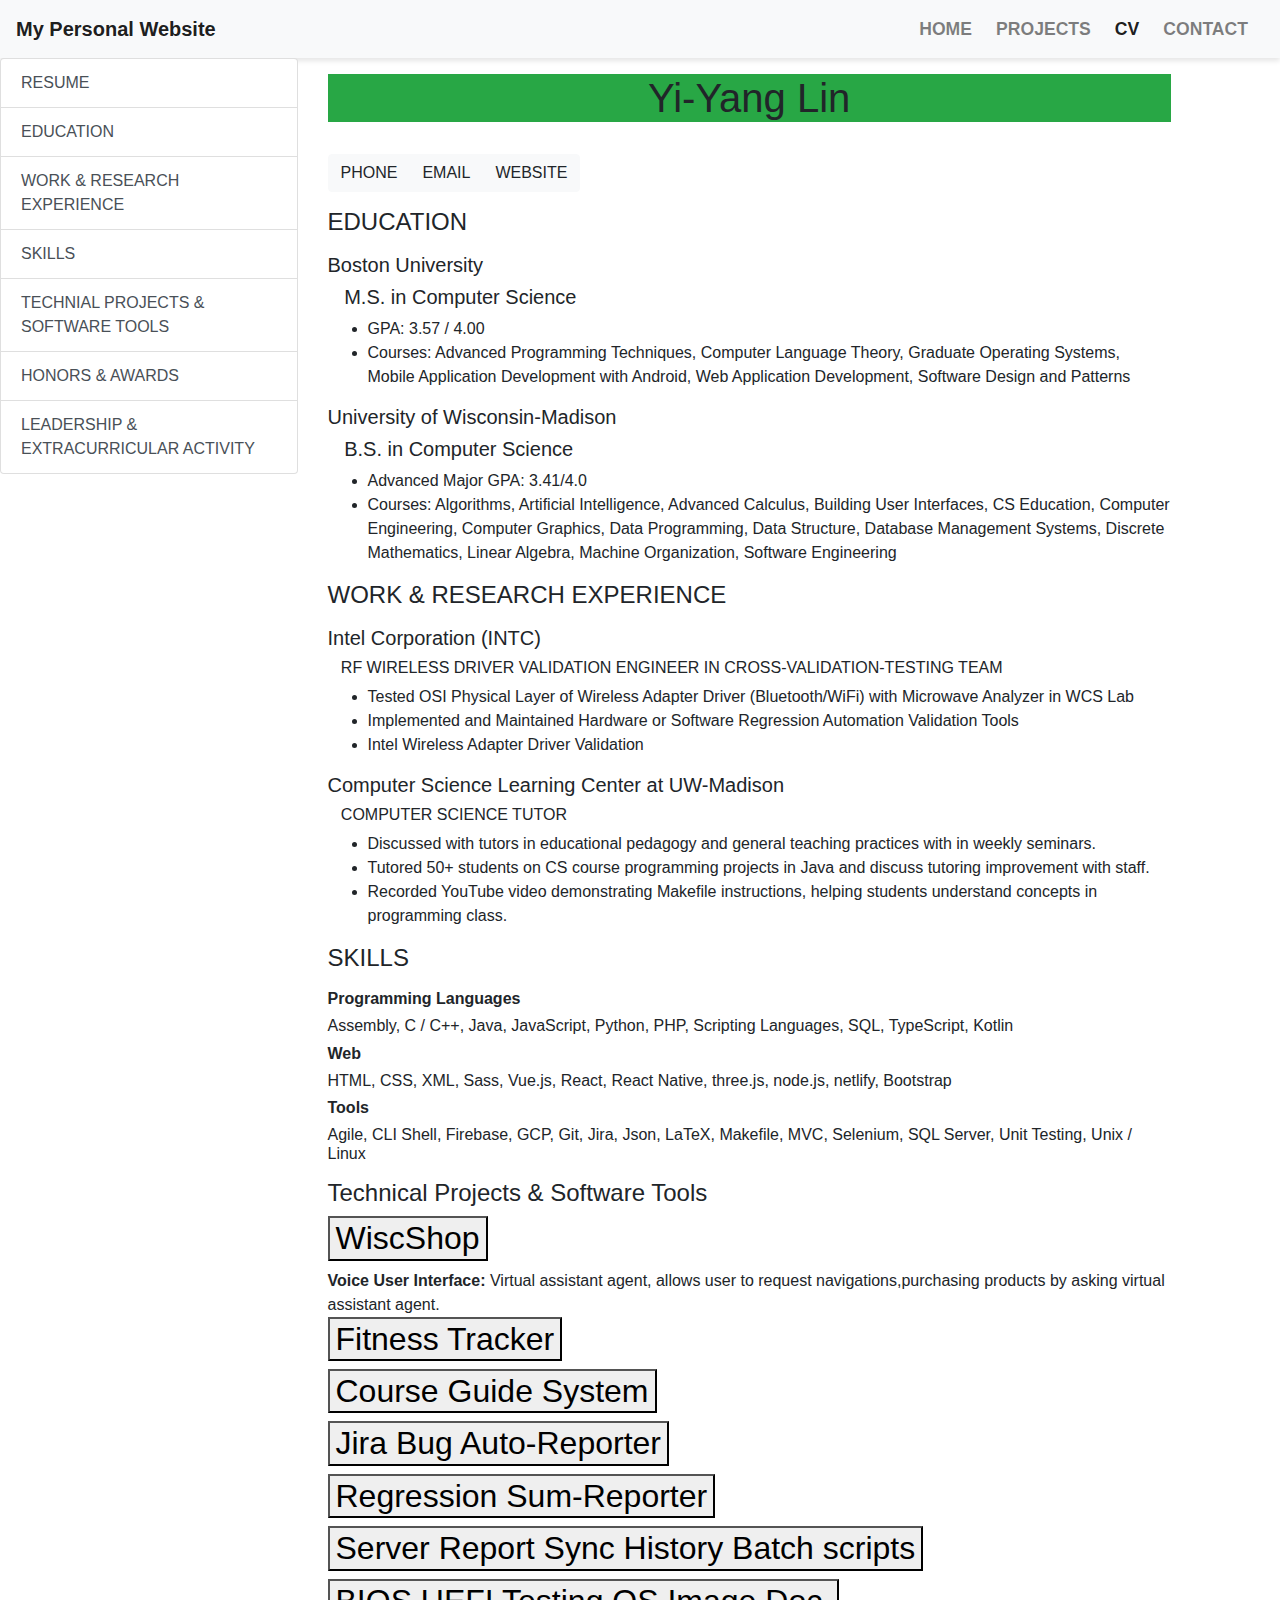
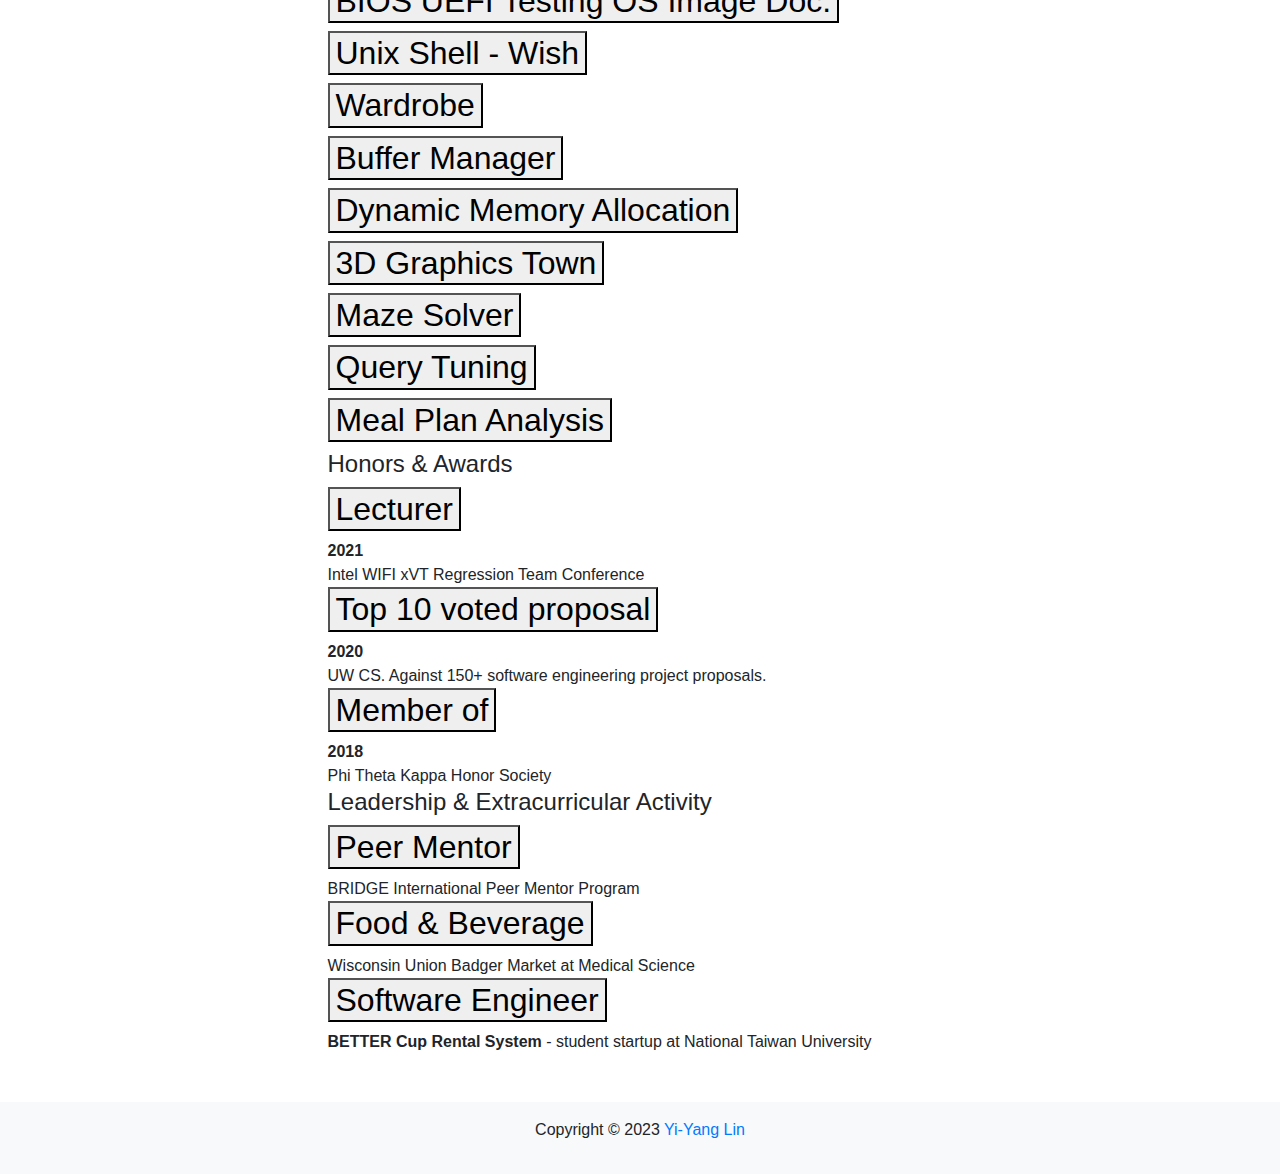
<file: CV.html>
<!DOCTYPE html>
<html>

<head>
  <title>Yi-Yang's Website</title>
  <meta charset="UTF-8">
  <meta name="viewport" content="width=device-width, initial-scale=1.0">
  <link rel="stylesheet" href="styles.css">

  <!-- Bootstrap CSS -->
  <link rel="stylesheet" href="https://maxcdn.bootstrapcdn.com/bootstrap/4.0.0/css/bootstrap.min.css">
</head>

<body>
  <nav class="navbar navbar-expand-lg navbar-light bg-light bounce">
    <a class="navbar-brand" href="#">My Personal Website</a>
    <button class="navbar-toggler" type="button" data-toggle="collapse" data-target="#navbarNav"
      aria-controls="navbarNav" aria-expanded="false" aria-label="Toggle navigation">
      <span class="navbar-toggler-icon"></span>
    </button>
    <div class="collapse navbar-collapse" id="navbarNav">
      <ul class="navbar-nav ml-auto">
        <li class="nav-item">
          <a class="nav-link" href="index.html">Home</a>
        </li>
        <li class="nav-item">
          <a class="nav-link" href="projects.html">Projects</a>
        </li>
        <li class="nav-item active">
          <a class="nav-link" href="cv.html">CV</a>
        </li>
        <li class="nav-item">
          <a class="nav-link" href="contact.html">Contact</a>
        </li>
      </ul>
    </div>
  </nav>

  <div class="row">
    <div class="col-3 container-md">
      <div id="list-example" class="list-group">
        <a class="list-group-item list-group-item-action" href="#list-item-1">RESUME</a>
        <a class="list-group-item list-group-item-action" href="#list-item-2">EDUCATION</a>
        <a class="list-group-item list-group-item-action" href="#list-item-3">WORK & RESEARCH EXPERIENCE</a>
        <a class="list-group-item list-group-item-action" href="#list-item-4">SKILLS</a>
        <a class="list-group-item list-group-item-action" href="#list-item-5">TECHNIAL PROJECTS & SOFTWARE TOOLS</a>
        <a class="list-group-item list-group-item-action" href="#list-item-6">HONORS & AWARDS</a>
        <a class="list-group-item list-group-item-action" href="#list-item-7">LEADERSHIP & EXTRACURRICULAR ACTIVITY</a>
      </div>
    </div>
    <div class="col-8">
      <div data-bs-spy="scroll" data-bs-target="#list-example" data-bs-smooth-scroll="true" class="scrollspy-example"
        tabindex="0">
        <h4 id="list-item-1"></h4>
        <p>
        <h1 class="bg-success" style="--bs-bg-opacity: .5; text-align:center;">Yi-Yang Lin</h1>
        </p>
        <p style="text-align:center;">
        <div class="btn-group d-flex justify-content-evenly" role="group" aria-label="Basic example">
          <a class="btn btn-light" data-bs-toggle="collapse" href="#phone" role="button" aria-expanded="false"
            aria-controls="collapseExample">
            Phone
          </a>
          <a class="btn btn-light" data-bs-toggle="collapse" href="#email" role="button" aria-expanded="false"
            aria-controls="collapseExample">
            Email
          </a>
          <a class="btn btn-light" data-bs-toggle="collapse" href="#web" role="button" aria-expanded="false"
            aria-controls="collapseExample">
            Website
          </a>
        </div>
        </p>
        <div class="collapse" id="phone">
          <div style="text-align:center;" class="card card-body">
            (+1) 206-355-2065
          </div>
        </div>
        <div class="collapse" id="email">
          <div style="text-align:center;" class="card card-body">
            yiyanglin0102@gmail.com
            <a class="btn btn-info" href="mailto: yiyanglin0102@gmail.com">Send me Email</a>
          </div>

        </div>
        <div style="text-align:center;" class="collapse" id="web">
          <div class="card card-body">


            <!-- Button trigger modal -->
            <button type="button" class="btn btn-primary" data-bs-toggle="modal" data-bs-target="#exampleModal">
              yiyanglin.com
            </button>

            <!-- Modal -->
            <div class="modal fade" id="exampleModal" tabindex="-1" aria-labelledby="exampleModalLabel"
              aria-hidden="true">
              <div class="modal-dialog">
                <div class="modal-content">
                  <div class="modal-header">
                    <h1 class="modal-title fs-5" id="exampleModalLabel">Redirection</h1>
                    <button type="button" class="btn-close" data-bs-dismiss="modal" aria-label="Close"></button>
                  </div>
                  <div class="modal-body">
                    You will be redirected to Yi-Yang's Website... yiyanglin.com , are you sure?
                  </div>
                  <div class="modal-footer">
                    <button type="button" class="btn btn-info"><a class="link-dark" style="text-decoration: none"
                        href="https://yiyanglin.com/">Yes,
                        Please!</a></button>
                    <button type="button" class="btn btn-secondary" data-bs-dismiss="modal">Close</button>
                  </div>
                </div>
              </div>
            </div>
          </div>
        </div>

        <h4 id="list-item-2">EDUCATION</h4>
        <p>
        <h5>Boston University</h5>
        <h5>&nbsp;&nbsp;&nbsp;M.S. in Computer Science</h5>
        <ul>
          <li>GPA: 3.57 / 4.00</li>
          <li>Courses: Advanced Programming Techniques, Computer Language Theory, Graduate Operating Systems, Mobile
            Application
            Development with Android, Web Application Development, Software Design and Patterns</li>
        </ul>

        <h5>University of Wisconsin-Madison</h5>
        <h5>&nbsp;&nbsp;&nbsp;B.S. in Computer Science</h5>
        <ul>
          <li>Advanced Major GPA: 3.41/4.0</li>
          <li>Courses: Algorithms, Artificial Intelligence, Advanced Calculus, Building User Interfaces, CS Education,
            Computer Engineering, Computer Graphics, Data Programming, Data Structure, Database Management Systems,
            Discrete
            Mathematics, Linear Algebra, Machine Organization, Software Engineering</li>
        </ul>
        </p>
        <h4 id="list-item-3">WORK & RESEARCH EXPERIENCE</h4>
        <p>
        <h5>Intel Corporation (INTC)</h5>
        <h6>&nbsp;&nbsp;&nbsp;RF WIRELESS DRIVER VALIDATION ENGINEER IN CROSS-VALIDATION-TESTING TEAM</h6>
        <ul>
          <li>Tested OSI Physical Layer of Wireless Adapter Driver (Bluetooth/WiFi) with Microwave Analyzer in WCS Lab
          </li>
          <li>Implemented and Maintained Hardware or Software Regression Automation Validation Tools</li>
          <li>Intel Wireless Adapter Driver Validation</li>
        </ul>

        <h5>Computer Science Learning Center at UW-Madison</h5>
        <h6>&nbsp;&nbsp;&nbsp;COMPUTER SCIENCE TUTOR</h6>
        <ul>
          <li>Discussed with tutors in educational pedagogy and general teaching practices with in weekly seminars.</li>
          <li>Tutored 50+ students on CS course programming projects in Java and discuss tutoring improvement with
            staff.</li>
          <li>Recorded YouTube video demonstrating Makefile instructions, helping students understand concepts in
            programming
            class.</li>
        </ul>
        </p>
        <h4 id="list-item-4">SKILLS</h4>
        <p>
        <h6><b>Programming Languages</b></h6>
        <h6>Assembly, C / C++, Java, JavaScript, Python, PHP, Scripting Languages, SQL, TypeScript, Kotlin</h6>
        <h6><b>Web</b></h6>
        <h6>HTML, CSS, XML, Sass, Vue.js, React, React Native, three.js, node.js, netlify, Bootstrap</h6>
        <h6><b>Tools</b></h6>
        <h6>Agile, CLI Shell, Firebase, GCP, Git, Jira, Json, LaTeX, Makefile, MVC, Selenium, SQL Server, Unit Testing,
          Unix /
          Linux</h6>
        </p>
      </div>

      <h4 id="list-item-5">Technical Projects & Software Tools</h4>

      <div class="accordion" id="accordionExample">
        <div class="accordion-item">
          <h2 class="accordion-header" id="headingOne">
            <button class="accordion-button" type="button" data-bs-toggle="collapse" data-bs-target="#collapseOne"
              aria-expanded="true" aria-controls="collapseOne">
              WiscShop
            </button>
          </h2>
          <div id="collapseOne" class="accordion-collapse collapse show" aria-labelledby="headingOne"
            data-bs-parent="#accordionExample">
            <div class="accordion-body">
              <strong>Voice User Interface: </strong>Virtual assistant agent, allows user to request
              navigations,purchasing products by asking virtual assistant agent.
            </div>
          </div>
        </div>
        <div class="accordion-item">
          <h2 class="accordion-header" id="headingTwo">
            <button class="accordion-button collapsed" type="button" data-bs-toggle="collapse"
              data-bs-target="#collapseTwo" aria-expanded="false" aria-controls="collapseTwo">
              Fitness Tracker
            </button>
          </h2>
          <div id="collapseTwo" class="accordion-collapse collapse" aria-labelledby="headingTwo"
            data-bs-parent="#accordionExample">
            <div class="accordion-body">
              <strong>Mobile User Interface: </strong> iOS/Android app, designed a fitness tracking mobile app in react
              native, expo, and RESTful APIs, storing health information on API server.
            </div>
          </div>
        </div>
        <div class="accordion-item">
          <h2 class="accordion-header" id="headingThree">
            <button class="accordion-button collapsed" type="button" data-bs-toggle="collapse"
              data-bs-target="#collapseThree" aria-expanded="false" aria-controls="collapseThree">
              Course Guide System
            </button>
          </h2>
          <div id="collapseThree" class="accordion-collapse collapse" aria-labelledby="headingThree"
            data-bs-parent="#accordionExample">
            <div class="accordion-body">
              <strong>User Interface: </strong> React app, online course selection system, implemented rating and course
              recommendation system based on user interests.
            </div>
          </div>
        </div>
        <div class="accordion-item">
          <h2 class="accordion-header" id="headingFour">
            <button class="accordion-button collapsed" type="button" data-bs-toggle="collapse"
              data-bs-target="#collapseFour" aria-expanded="false" aria-controls="collapseFour">
              Jira Bug Auto-Reporter
            </button>
          </h2>
          <div id="collapseFour" class="accordion-collapse collapse" aria-labelledby="headingFour"
            data-bs-parent="#accordionExample">
            <div class="accordion-body">
              <strong>Intel xVT Team: </strong> Web crawler, automatically report suspected bugs from daily regression
              and deliver to code develop teams.
            </div>
          </div>
        </div>
        <div class="accordion-item">
          <h2 class="accordion-header" id="headingFive">
            <button class="accordion-button collapsed" type="button" data-bs-toggle="collapse"
              data-bs-target="#collapseFive" aria-expanded="false" aria-controls="collapseFive">
              Regression Sum-Reporter
            </button>
          </h2>
          <div id="collapseFive" class="accordion-collapse collapse" aria-labelledby="headingFive"
            data-bs-parent="#accordionExample">
            <div class="accordion-body">
              <strong>Intel xVT Team: </strong> Sum up each station analysis to a final report, detected file
              dependencies and combined by configuring CSV, XML, file structure.
            </div>
          </div>
        </div>
        <div class="accordion-item">
          <h2 class="accordion-header" id="headingSix">
            <button class="accordion-button collapsed" type="button" data-bs-toggle="collapse"
              data-bs-target="#collapseSix" aria-expanded="false" aria-controls="collapseSix">
              Server Report Sync History Batch scripts
            </button>
          </h2>
          <div id="collapseSix" class="accordion-collapse collapse" aria-labelledby="headingSix"
            data-bs-parent="#accordionExample">
            <div class="accordion-body">
              <strong>Intel xVT Team: </strong> Maintaining WiFi driver analysis validation report history in mirror
              servers.
            </div>
          </div>
        </div>
        <div class="accordion-item">
          <h2 class="accordion-header" id="headingSeven">
            <button class="accordion-button collapsed" type="button" data-bs-toggle="collapse"
              data-bs-target="#collapseSeven" aria-expanded="false" aria-controls="collapseSeven">
              BIOS UEFI Testing OS Image Doc.
            </button>
          </h2>
          <div id="collapseSeven" class="accordion-collapse collapse" aria-labelledby="headingSeven"
            data-bs-parent="#accordionExample">
            <div class="accordion-body">
              <strong>Intel WCS:</strong> Wrote a doc for Testing environment setup, downloading default testing OS
              Windows from Intel’s servers around the earth.
            </div>
          </div>
        </div>
        <div class="accordion-item">
          <h2 class="accordion-header" id="headingEight">
            <button class="accordion-button collapsed" type="button" data-bs-toggle="collapse"
              data-bs-target="#collapseEight" aria-expanded="false" aria-controls="collapseEight">
              Unix Shell - Wish
            </button>
          </h2>
          <div id="collapseEight" class="accordion-collapse collapse" aria-labelledby="headingEight"
            data-bs-parent="#accordionExample">
            <div class="accordion-body">
              <strong>Operating Systems: </strong>Created a command line interpreter, having C
              functions to read executables in built-in commands, read parallel commands by &, redirection > .
            </div>
          </div>
        </div>
        <div class="accordion-item">
          <h2 class="accordion-header" id="headingNine">
            <button class="accordion-button collapsed" type="button" data-bs-toggle="collapse"
              data-bs-target="#collapseNine" aria-expanded="false" aria-controls="collapseNine">
              Wardrobe
            </button>
          </h2>
          <div id="collapseNine" class="accordion-collapse collapse" aria-labelledby="headingNine"
            data-bs-parent="#accordionExample">
            <div class="accordion-body">
              <strong>Software Engineering:</strong>Web application helps user with outfit decision by uploading
              physical clothing pictures into firebase virtual wardrobe, created an AI background removal feature with
              remove.bg API by modified Google cloud functions.
            </div>
          </div>
        </div>
        <div class="accordion-item">
          <h2 class="accordion-header" id="headingTen">
            <button class="accordion-button collapsed" type="button" data-bs-toggle="collapse"
              data-bs-target="#collapseTen" aria-expanded="false" aria-controls="collapseTen">
              Buffer Manager
            </button>
          </h2>
          <div id="collapseTen" class="accordion-collapse collapse" aria-labelledby="headingTen"
            data-bs-parent="#accordionExample">
            <div class="accordion-body">
              <strong>Database Management Systems: </strong>Structured top of pages from I/O Layer by B+ tree structure,
              utilized indices stored data in file on disk, creating a disk image of the index file.
            </div>
          </div>
        </div>
        <div class="accordion-item">
          <h2 class="accordion-header" id="headingEleven">
            <button class="accordion-button collapsed" type="button" data-bs-toggle="collapse"
              data-bs-target="#collapseEleven" aria-expanded="false" aria-controls="collapseEleven">
              Dynamic Memory Allocation
            </button>
          </h2>
          <div id="collapseEleven" class="accordion-collapse collapse" aria-labelledby="headingEleven"
            data-bs-parent="#accordionExample">
            <div class="accordion-body">
              <strong>Machine Organization and Programming: </strong> Imported system calls sbrk, malloc, free, to
              dynamically manage heap memory using next-fit placement policy.
            </div>
          </div>
        </div>
        <div class="accordion-item">
          <h2 class="accordion-header" id="headingTwelve">
            <button class="accordion-button collapsed" type="button" data-bs-toggle="collapse"
              data-bs-target="#collapseTwelve" aria-expanded="false" aria-controls="collapseTwelve">
              3D Graphics Town
            </button>
          </h2>
          <div id="collapseTwelve" class="accordion-collapse collapse" aria-labelledby="headingTwelve"
            data-bs-parent="#accordionExample">
            <div class="accordion-body">
              <strong>Computer Graphics:</strong> Interactive graphic website using THREE.js for creating 3D animations
              and applying Bezier curve to structure object’s motion, manipulated camera views.
            </div>
          </div>
        </div>
        <div class="accordion-item">
          <h2 class="accordion-header" id="headingThirdteen">
            <button class="accordion-button collapsed" type="button" data-bs-toggle="collapse"
              data-bs-target="#collapseThirdteen" aria-expanded="false" aria-controls="collapseThirdteen">
              Maze Solver
            </button>
          </h2>
          <div id="collapseThirdteen" class="accordion-collapse collapse" aria-labelledby="headingThirdteen"
            data-bs-parent="#accordionExample">
            <div class="accordion-body">
              <strong>Artificial Intelligence: </strong>Applied BFS algorithm to search target in 2D maze, added
              successors to the queue that implements the frontier set for searching method.
            </div>
          </div>
        </div>
        <div class="accordion-item">
          <h2 class="accordion-header" id="headingFourteen">
            <button class="accordion-button collapsed" type="button" data-bs-toggle="collapse"
              data-bs-target="#collapseFourteen" aria-expanded="false" aria-controls="collapseFourteen">
              Query Tuning
            </button>
          </h2>
          <div id="collapseFourteen" class="accordion-collapse collapse" aria-labelledby="headingFourteen"
            data-bs-parent="#accordionExample">
            <div class="accordion-body">
              <strong>Database Management Systems: </strong> Query optimization improved performance more than 98% by
              implementing index, instance, pre-defined table, sub-query.
            </div>
          </div>
        </div>
        <div class="accordion-item">
          <h2 class="accordion-header" id="headingFifteen">
            <button class="accordion-button collapsed" type="button" data-bs-toggle="collapse"
              data-bs-target="#collapseFifteen" aria-expanded="false" aria-controls="collapseFifteen">
              Meal Plan Analysis
            </button>
          </h2>
          <div id="collapseFifteen" class="accordion-collapse collapse" aria-labelledby="headingFifteen"
            data-bs-parent="#accordionExample">
            <div class="accordion-body">
              <strong>Data Structure:</strong> Meal database system with GUI, food choice analysis.
            </div>
          </div>
        </div>
      </div>

      <h4 id="list-item-6">Honors & Awards</h4>

      <div class="accordion" id="accordionHonorsExample">
        <div class="accordion-item">
          <h2 class="accordion-header" id="headingHonorOne">
            <button class="accordion-button" type="button" data-bs-toggle="collapse" data-bs-target="#collapseHonorOne"
              aria-expanded="true" aria-controls="collapseHonorOne">
              Lecturer
            </button>
          </h2>
          <div id="collapseHonorOne" class="accordion-collapse collapse show" aria-labelledby="headingHonorOne"
            data-bs-parent="#accordionHonorsExample">
            <div class="accordion-body">
              <strong>2021</strong><br>Intel WIFI xVT Regression Team Conference
            </div>
          </div>
        </div>

        <div class="accordion-item">
          <h2 class="accordion-header" id="headingHonorTwo">
            <button class="accordion-button" type="button" data-bs-toggle="collapse" data-bs-target="#collapseHonorTwo"
              aria-expanded="true" aria-controls="collapseHonorTwo">
              Top 10 voted proposal
            </button>
          </h2>
          <div id="collapseHonorTwo" class="accordion-collapse collapse show" aria-labelledby="headingHonorTwo"
            data-bs-parent="#accordionHonorsExample">
            <div class="accordion-body">
              <strong>2020</strong><br>UW CS. Against 150+ software engineering project proposals.
            </div>
          </div>
        </div>

        <div class="accordion-item">
          <h2 class="accordion-header" id="headingHonorThree">
            <button class="accordion-button" type="button" data-bs-toggle="collapse"
              data-bs-target="#collapseHonorThree" aria-expanded="false" aria-controls="collapseHonorThree">
              Member of
            </button>
          </h2>
          <div id="collapseHonorThree" class="accordion-collapse collapse show" aria-labelledby="headingHonorThree"
            data-bs-parent="#accordionHonorsExample">
            <div class="accordion-body">
              <strong>2018</strong><br>Phi Theta Kappa Honor Society
            </div>
          </div>
        </div>
      </div>

      <h4 id="list-item-7">Leadership & Extracurricular Activity</h4>

      <div class="accordion" id="accordionLeadershipOne">
        <div class="accordion-item">
          <h2 class="accordion-header" id="headingLeadershipOne">
            <button class="accordion-button" type="button" data-bs-toggle="collapse"
              data-bs-target="#collapseLeadershipOne" aria-expanded="true" aria-controls="collapseLeadershipOne">
              Peer Mentor
            </button>
          </h2>
          <div id="collapseLeadershipOne" class="accordion-collapse collapse show"
            aria-labelledby="headingLeadershipOne" data-bs-parent="#accordionLeadership">
            <div class="accordion-body">
              BRIDGE International Peer Mentor Program
            </div>
          </div>
        </div>
      </div>

      <div class="accordion" id="accordionLeadershipTwo">
        <div class="accordion-item">
          <h2 class="accordion-header" id="headingLeadershipTwo">
            <button class="accordion-button" type="button" data-bs-toggle="collapse"
              data-bs-target="#collapseLeadershipTwo" aria-expanded="true" aria-controls="collapseLeadershipTwo">
              Food & Beverage
            </button>
          </h2>
          <div id="collapseLeadershipTwo" class="accordion-collapse collapse show"
            aria-labelledby="headingLeadershipTwo" data-bs-parent="#accordionLeadership">
            <div class="accordion-body">
              Wisconsin Union Badger Market at Medical Science
            </div>
          </div>
        </div>
      </div>

      <div class="accordion" id="accordionLeadershipThree">
        <div class="accordion-item">
          <h2 class="accordion-header" id="headingLeadershipThree">
            <button class="accordion-button" type="button" data-bs-toggle="collapse"
              data-bs-target="#collapseLeadershipThree" aria-expanded="true" aria-controls="collapseLeadershipThree">
              Software Engineer
            </button>
          </h2>
          <div id="collapseLeadershipThree" class="accordion-collapse collapse show"
            aria-labelledby="headingLeadershipThree" data-bs-parent="#accordionLeadership">
            <div class="accordion-body">
              <strong>BETTER Cup Rental System </strong> - student startup at National Taiwan University
            </div>
          </div>
        </div>
      </div>

    </div>
  </div>

</body>

<footer class="mt-5 p-3 text-center bg-light">
  <p>Copyright © 2023
    <a href="#">Yi-Yang Lin</a>
  </p>
</footer>

</html>
</file>
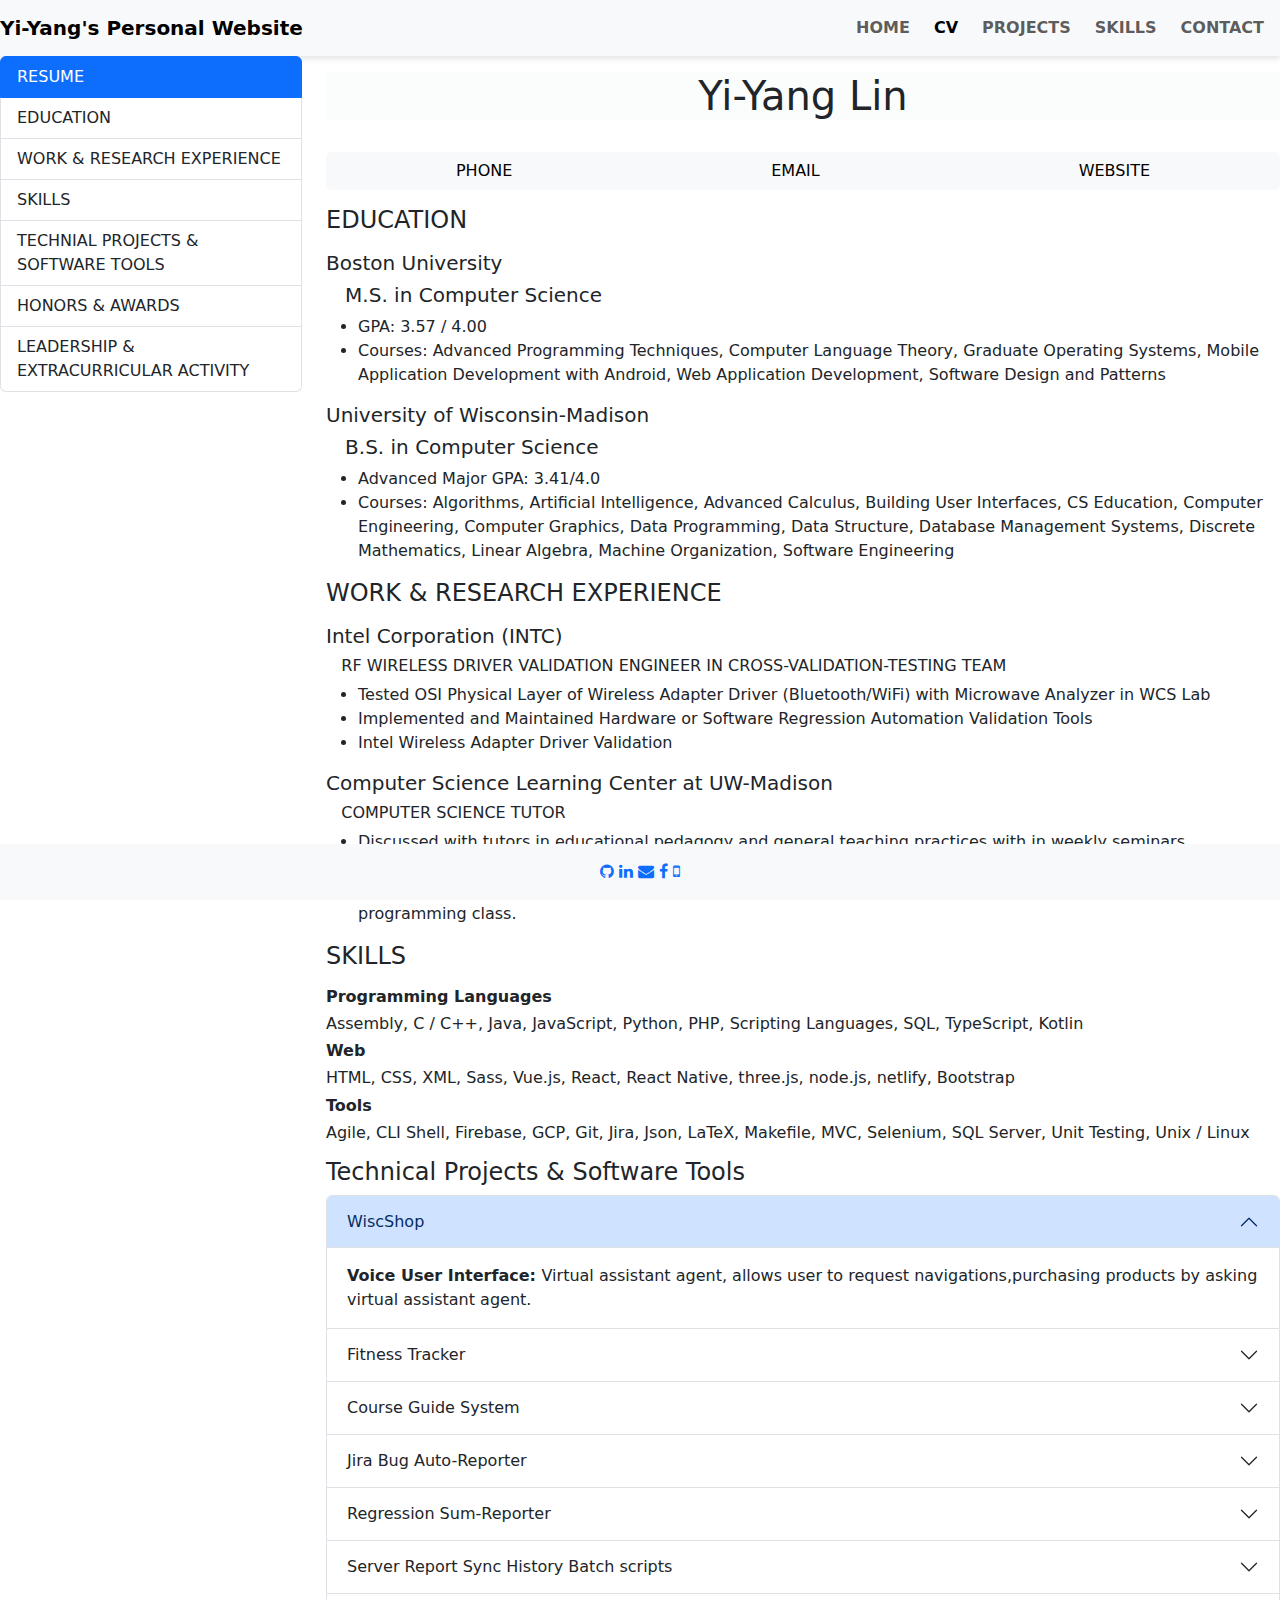
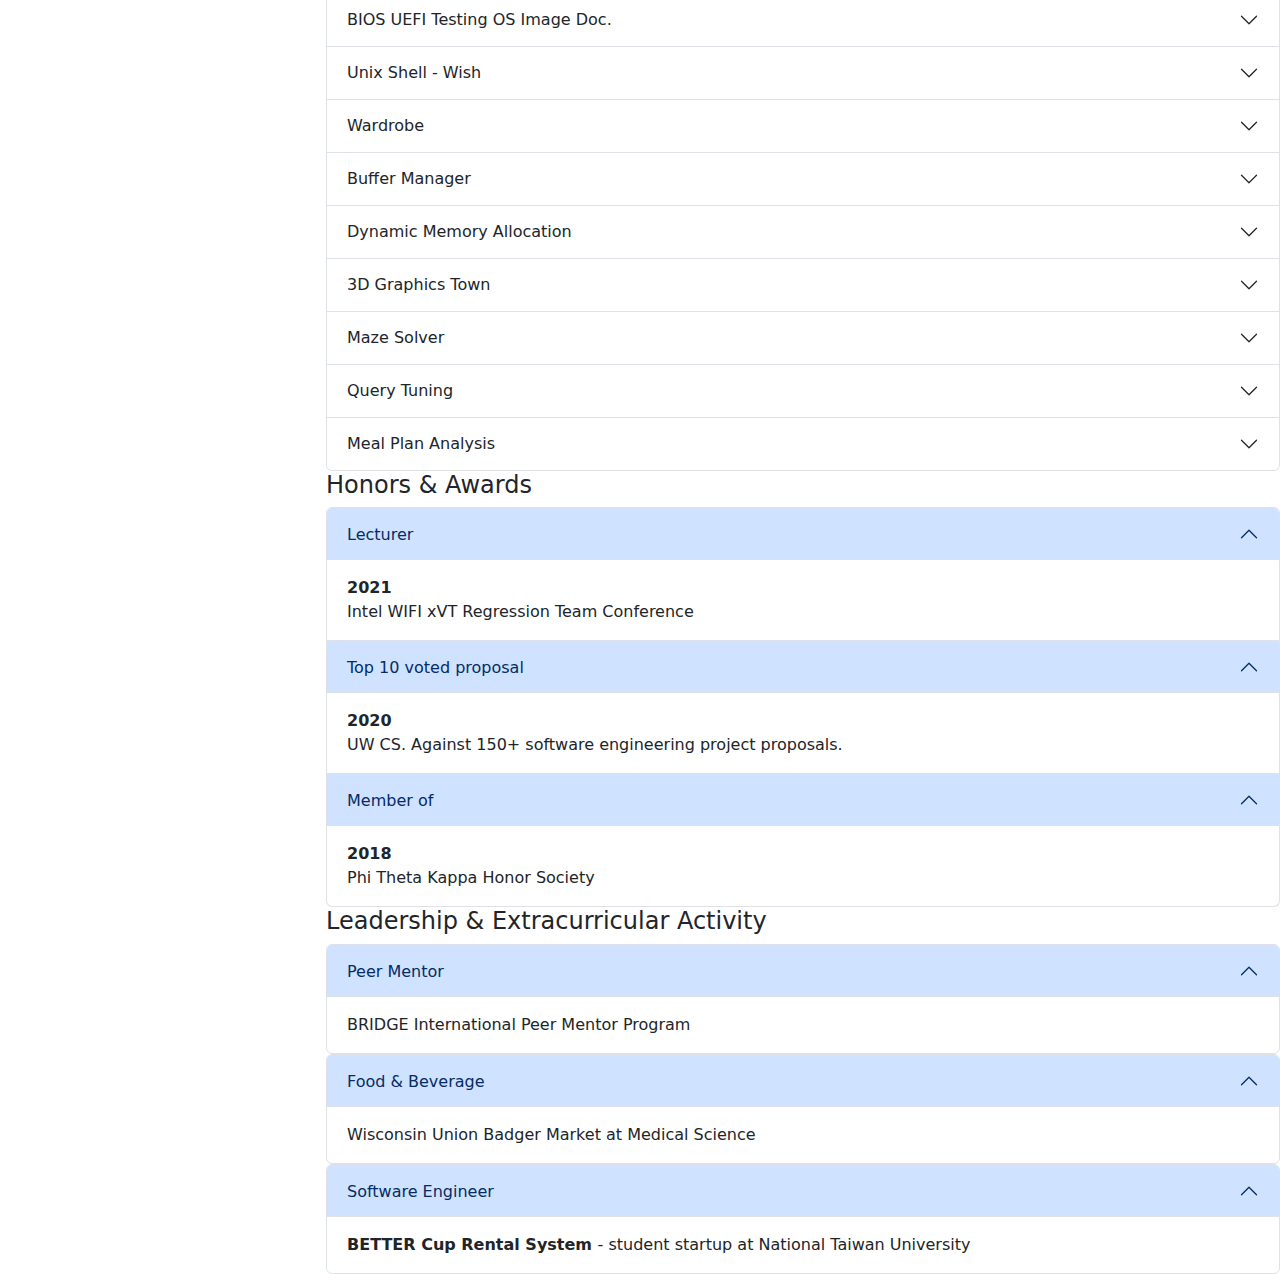
<file: cv.html>
<!DOCTYPE html>
<html>

<head>
  <title>Yi-Yang's Website</title>
  <meta charset="UTF-8">
  <meta name="viewport" content="width=device-width, initial-scale=1.0">
  <link rel="stylesheet" href="styles.css">
  <link href="https://maxcdn.bootstrapcdn.com/font-awesome/4.1.0/css/font-awesome.min.css" rel="stylesheet">
  <script src="https://code.jquery.com/jquery-3.2.1.slim.min.js"
    integrity="sha384-KJ3o2DKtIkvYIK3UENzmM7KCkRr/rE9/Qpg6aAZGJwFDMVNA/GpGFF93hXpG5KkN"
    crossorigin="anonymous"></script>
  <script src="https://cdn.jsdelivr.net/npm/popper.js@1.12.9/dist/umd/popper.min.js"
    integrity="sha384-ApNbgh9B+Y1QKtv3Rn7W3mgPxhU9K/ScQsAP7hUibX39j7fakFPskvXusvfa0b4Q"
    crossorigin="anonymous"></script>
  <script src="https://cdn.jsdelivr.net/npm/bootstrap@4.0.0/dist/js/bootstrap.min.js"
    integrity="sha384-JZR6Spejh4U02d8jOt6vLEHfe/JQGiRRSQQxSfFWpi1MquVdAyjUar5+76PVCmYl"
    crossorigin="anonymous"></script>
  <!-- Bootstrap CSS -->
  <link href="https://cdn.jsdelivr.net/npm/bootstrap@5.2.3/dist/css/bootstrap.min.css" rel="stylesheet">
  <script src="https://cdn.jsdelivr.net/npm/bootstrap@5.2.3/dist/js/bootstrap.bundle.min.js"></script>
</head>

<body>
  <nav class="navbar navbar-expand-lg navbar-light bg-light bounce">
    <a class="navbar-brand" href="/index.html">Yi-Yang's Personal Website</a>
    <button class="navbar-toggler" type="button" data-toggle="collapse" data-target="#navbarNav"
      aria-controls="navbarNav" aria-expanded="false" aria-label="Toggle navigation">
      <span class="navbar-toggler-icon"></span>
    </button>
    <div class="collapse navbar-collapse justify-content-end" id="navbarNav">
      <ul class="navbar-nav ml-auto">
        <li class="nav-item">
          <a class="nav-link" href="/index.html"><strong>Home</strong></a>
        </li>
        <li class="nav-item">
          <a class="nav-link active" href="/cv.html"><strong>CV</strong></a>
        </li>
        <li class="nav-item">
          <a class="nav-link" href="/projects.html"><strong>Projects</strong></a>
        </li>
        <li class="nav-item">
          <a class="nav-link" href="/skills.html"><strong>Skills</strong></a>
        </li>
        <li class="nav-item">
          <a class="nav-link" href="/contact.html"><strong>Contact</strong></a>
        </li>
      </ul>
    </div>
  </nav>

  <div class="row">
    <div class="col-3 container-md col-3 container-md">
      <div id="list-example" class="list-group">
        <a class="list-group-item list-group-item-action" href="#list-item-1">RESUME</a>
        <a class="list-group-item list-group-item-action" href="#list-item-2">EDUCATION</a>
        <a class="list-group-item list-group-item-action" href="#list-item-3">WORK & RESEARCH EXPERIENCE</a>
        <a class="list-group-item list-group-item-action" href="#list-item-4">SKILLS</a>
        <a class="list-group-item list-group-item-action" href="#list-item-5">TECHNIAL PROJECTS & SOFTWARE TOOLS</a>
        <a class="list-group-item list-group-item-action" href="#list-item-6">HONORS & AWARDS</a>
        <a class="list-group-item list-group-item-action" href="#list-item-7">LEADERSHIP & EXTRACURRICULAR ACTIVITY</a>
      </div>
    </div>
    <div class="col-9">
      <div data-bs-spy="scroll" data-bs-target="#list-example" data-bs-smooth-scroll="true" class="scrollspy-example"
        tabindex="0">
        <h4 id="list-item-1"></h4>
        <p>
        <h1 class="bg-light" style="--bs-bg-opacity: .5; text-align:center;">Yi-Yang Lin</h1>
        </p>
        <p style="text-align:center;">
        <div class="btn-group d-flex justify-content-evenly" role="group" aria-label="Basic example">
          <a class="btn btn-light" data-bs-toggle="collapse" href="#phone" role="button" aria-expanded="false"
            aria-controls="collapseExample">
            Phone
          </a>
          <a class="btn btn-light" data-bs-toggle="collapse" href="#email" role="button" aria-expanded="false"
            aria-controls="collapseExample">
            Email
          </a>
          <a class="btn btn-light" data-bs-toggle="collapse" href="#web" role="button" aria-expanded="false"
            aria-controls="collapseExample">
            Website
          </a>
        </div>
        </p>
        <div class="collapse" id="phone">
          <div style="text-align:center;" class="card card-body">
            (+1) 206-355-2065
          </div>
        </div>
        <div class="collapse" id="email">
          <div style="text-align:center;" class="card card-body">
            yiyanglin0102@gmail.com
            <a class="btn btn-info" href="mailto: yiyanglin0102@gmail.com">Send me Email</a>
          </div>

        </div>
        <div style="text-align:center;" class="collapse" id="web">
          <div class="card card-body">


            <!-- Button trigger modal -->
            <button type="button" class="btn btn-primary" data-bs-toggle="modal" data-bs-target="#exampleModal">
              LinkedIn
            </button>

            <!-- Modal -->
            <div class="modal fade" id="exampleModal" tabindex="-1" aria-labelledby="exampleModalLabel"
              aria-hidden="true">
              <div class="modal-dialog">
                <div class="modal-content">
                  <div class="modal-header">
                    <h1 class="modal-title fs-5" id="exampleModalLabel">Redirection</h1>
                    <button type="button" class="btn-close" data-bs-dismiss="modal" aria-label="Close"></button>
                  </div>
                  <div class="modal-body">
                    You will be redirected to Yi-Yang's LinkedIn, are you sure?
                  </div>
                  <div class="modal-footer">
                    <button type="button" class="btn btn-info"><a class="link-dark" style="text-decoration: none"
                        href="https://www.linkedin.com/in/yiyang-lin/">Yes,
                        Please!</a></button>
                    <button type="button" class="btn btn-secondary" data-bs-dismiss="modal">Close</button>
                  </div>
                </div>
              </div>
            </div>
          </div>
        </div>

        <h4 id="list-item-2">EDUCATION</h4>
        <p>
        <h5>Boston University</h5>
        <h5>&nbsp;&nbsp;&nbsp;M.S. in Computer Science</h5>
        <ul>
          <li>GPA: 3.57 / 4.00</li>
          <li>Courses: Advanced Programming Techniques, Computer Language Theory, Graduate Operating Systems, Mobile
            Application
            Development with Android, Web Application Development, Software Design and Patterns</li>
        </ul>

        <h5>University of Wisconsin-Madison</h5>
        <h5>&nbsp;&nbsp;&nbsp;B.S. in Computer Science</h5>
        <ul>
          <li>Advanced Major GPA: 3.41/4.0</li>
          <li>Courses: Algorithms, Artificial Intelligence, Advanced Calculus, Building User Interfaces, CS Education,
            Computer Engineering, Computer Graphics, Data Programming, Data Structure, Database Management Systems,
            Discrete
            Mathematics, Linear Algebra, Machine Organization, Software Engineering</li>
        </ul>
        </p>
        <h4 id="list-item-3">WORK & RESEARCH EXPERIENCE</h4>
        <p>
        <h5>Intel Corporation (INTC)</h5>
        <h6>&nbsp;&nbsp;&nbsp;RF WIRELESS DRIVER VALIDATION ENGINEER IN CROSS-VALIDATION-TESTING TEAM</h6>
        <ul>
          <li>Tested OSI Physical Layer of Wireless Adapter Driver (Bluetooth/WiFi) with Microwave Analyzer in WCS Lab
          </li>
          <li>Implemented and Maintained Hardware or Software Regression Automation Validation Tools</li>
          <li>Intel Wireless Adapter Driver Validation</li>
        </ul>

        <h5>Computer Science Learning Center at UW-Madison</h5>
        <h6>&nbsp;&nbsp;&nbsp;COMPUTER SCIENCE TUTOR</h6>
        <ul>
          <li>Discussed with tutors in educational pedagogy and general teaching practices with in weekly seminars.</li>
          <li>Tutored 50+ students on CS course programming projects in Java and discuss tutoring improvement with
            staff.</li>
          <li>Recorded YouTube video demonstrating Makefile instructions, helping students understand concepts in
            programming
            class.</li>
        </ul>
        </p>
        <h4 id="list-item-4">SKILLS</h4>
        <p>
        <h6><b>Programming Languages</b></h6>
        <h6>Assembly, C / C++, Java, JavaScript, Python, PHP, Scripting Languages, SQL, TypeScript, Kotlin</h6>
        <h6><b>Web</b></h6>
        <h6>HTML, CSS, XML, Sass, Vue.js, React, React Native, three.js, node.js, netlify, Bootstrap</h6>
        <h6><b>Tools</b></h6>
        <h6>Agile, CLI Shell, Firebase, GCP, Git, Jira, Json, LaTeX, Makefile, MVC, Selenium, SQL Server, Unit Testing,
          Unix /
          Linux</h6>
        </p>
      </div>

      <h4 id="list-item-5">Technical Projects & Software Tools</h4>

      <div class="accordion" id="accordionExample">
        <div class="accordion-item">
          <h2 class="accordion-header" id="headingOne">
            <button class="accordion-button" type="button" data-bs-toggle="collapse" data-bs-target="#collapseOne"
              aria-expanded="true" aria-controls="collapseOne">
              WiscShop
            </button>
          </h2>
          <div id="collapseOne" class="accordion-collapse collapse show" aria-labelledby="headingOne"
            data-bs-parent="#accordionExample">
            <div class="accordion-body">
              <strong>Voice User Interface: </strong>Virtual assistant agent, allows user to request
              navigations,purchasing products by asking virtual assistant agent.
            </div>
          </div>
        </div>
        <div class="accordion-item">
          <h2 class="accordion-header" id="headingTwo">
            <button class="accordion-button collapsed" type="button" data-bs-toggle="collapse"
              data-bs-target="#collapseTwo" aria-expanded="false" aria-controls="collapseTwo">
              Fitness Tracker
            </button>
          </h2>
          <div id="collapseTwo" class="accordion-collapse collapse" aria-labelledby="headingTwo"
            data-bs-parent="#accordionExample">
            <div class="accordion-body">
              <strong>Mobile User Interface: </strong> iOS/Android app, designed a fitness tracking mobile app in react
              native, expo, and RESTful APIs, storing health information on API server.
            </div>
          </div>
        </div>
        <div class="accordion-item">
          <h2 class="accordion-header" id="headingThree">
            <button class="accordion-button collapsed" type="button" data-bs-toggle="collapse"
              data-bs-target="#collapseThree" aria-expanded="false" aria-controls="collapseThree">
              Course Guide System
            </button>
          </h2>
          <div id="collapseThree" class="accordion-collapse collapse" aria-labelledby="headingThree"
            data-bs-parent="#accordionExample">
            <div class="accordion-body">
              <strong>User Interface: </strong> React app, online course selection system, implemented rating and course
              recommendation system based on user interests.
            </div>
          </div>
        </div>
        <div class="accordion-item">
          <h2 class="accordion-header" id="headingFour">
            <button class="accordion-button collapsed" type="button" data-bs-toggle="collapse"
              data-bs-target="#collapseFour" aria-expanded="false" aria-controls="collapseFour">
              Jira Bug Auto-Reporter
            </button>
          </h2>
          <div id="collapseFour" class="accordion-collapse collapse" aria-labelledby="headingFour"
            data-bs-parent="#accordionExample">
            <div class="accordion-body">
              <strong>Intel xVT Team: </strong> Web crawler, automatically report suspected bugs from daily regression
              and deliver to code develop teams.
            </div>
          </div>
        </div>
        <div class="accordion-item">
          <h2 class="accordion-header" id="headingFive">
            <button class="accordion-button collapsed" type="button" data-bs-toggle="collapse"
              data-bs-target="#collapseFive" aria-expanded="false" aria-controls="collapseFive">
              Regression Sum-Reporter
            </button>
          </h2>
          <div id="collapseFive" class="accordion-collapse collapse" aria-labelledby="headingFive"
            data-bs-parent="#accordionExample">
            <div class="accordion-body">
              <strong>Intel xVT Team: </strong> Sum up each station analysis to a final report, detected file
              dependencies and combined by configuring CSV, XML, file structure.
            </div>
          </div>
        </div>
        <div class="accordion-item">
          <h2 class="accordion-header" id="headingSix">
            <button class="accordion-button collapsed" type="button" data-bs-toggle="collapse"
              data-bs-target="#collapseSix" aria-expanded="false" aria-controls="collapseSix">
              Server Report Sync History Batch scripts
            </button>
          </h2>
          <div id="collapseSix" class="accordion-collapse collapse" aria-labelledby="headingSix"
            data-bs-parent="#accordionExample">
            <div class="accordion-body">
              <strong>Intel xVT Team: </strong> Maintaining WiFi driver analysis validation report history in mirror
              servers.
            </div>
          </div>
        </div>
        <div class="accordion-item">
          <h2 class="accordion-header" id="headingSeven">
            <button class="accordion-button collapsed" type="button" data-bs-toggle="collapse"
              data-bs-target="#collapseSeven" aria-expanded="false" aria-controls="collapseSeven">
              BIOS UEFI Testing OS Image Doc.
            </button>
          </h2>
          <div id="collapseSeven" class="accordion-collapse collapse" aria-labelledby="headingSeven"
            data-bs-parent="#accordionExample">
            <div class="accordion-body">
              <strong>Intel WCS:</strong> Wrote a doc for Testing environment setup, downloading default testing OS
              Windows from Intel’s servers around the earth.
            </div>
          </div>
        </div>
        <div class="accordion-item">
          <h2 class="accordion-header" id="headingEight">
            <button class="accordion-button collapsed" type="button" data-bs-toggle="collapse"
              data-bs-target="#collapseEight" aria-expanded="false" aria-controls="collapseEight">
              Unix Shell - Wish
            </button>
          </h2>
          <div id="collapseEight" class="accordion-collapse collapse" aria-labelledby="headingEight"
            data-bs-parent="#accordionExample">
            <div class="accordion-body">
              <strong>Operating Systems: </strong>Created a command line interpreter, having C
              functions to read executables in built-in commands, read parallel commands by &, redirection > .
            </div>
          </div>
        </div>
        <div class="accordion-item">
          <h2 class="accordion-header" id="headingNine">
            <button class="accordion-button collapsed" type="button" data-bs-toggle="collapse"
              data-bs-target="#collapseNine" aria-expanded="false" aria-controls="collapseNine">
              Wardrobe
            </button>
          </h2>
          <div id="collapseNine" class="accordion-collapse collapse" aria-labelledby="headingNine"
            data-bs-parent="#accordionExample">
            <div class="accordion-body">
              <strong>Software Engineering:</strong>Web application helps user with outfit decision by uploading
              physical clothing pictures into firebase virtual wardrobe, created an AI background removal feature with
              remove.bg API by modified Google cloud functions.
            </div>
          </div>
        </div>
        <div class="accordion-item">
          <h2 class="accordion-header" id="headingTen">
            <button class="accordion-button collapsed" type="button" data-bs-toggle="collapse"
              data-bs-target="#collapseTen" aria-expanded="false" aria-controls="collapseTen">
              Buffer Manager
            </button>
          </h2>
          <div id="collapseTen" class="accordion-collapse collapse" aria-labelledby="headingTen"
            data-bs-parent="#accordionExample">
            <div class="accordion-body">
              <strong>Database Management Systems: </strong>Structured top of pages from I/O Layer by B+ tree structure,
              utilized indices stored data in file on disk, creating a disk image of the index file.
            </div>
          </div>
        </div>
        <div class="accordion-item">
          <h2 class="accordion-header" id="headingEleven">
            <button class="accordion-button collapsed" type="button" data-bs-toggle="collapse"
              data-bs-target="#collapseEleven" aria-expanded="false" aria-controls="collapseEleven">
              Dynamic Memory Allocation
            </button>
          </h2>
          <div id="collapseEleven" class="accordion-collapse collapse" aria-labelledby="headingEleven"
            data-bs-parent="#accordionExample">
            <div class="accordion-body">
              <strong>Machine Organization and Programming: </strong> Imported system calls sbrk, malloc, free, to
              dynamically manage heap memory using next-fit placement policy.
            </div>
          </div>
        </div>
        <div class="accordion-item">
          <h2 class="accordion-header" id="headingTwelve">
            <button class="accordion-button collapsed" type="button" data-bs-toggle="collapse"
              data-bs-target="#collapseTwelve" aria-expanded="false" aria-controls="collapseTwelve">
              3D Graphics Town
            </button>
          </h2>
          <div id="collapseTwelve" class="accordion-collapse collapse" aria-labelledby="headingTwelve"
            data-bs-parent="#accordionExample">
            <div class="accordion-body">
              <strong>Computer Graphics:</strong> Interactive graphic website using THREE.js for creating 3D animations
              and applying Bezier curve to structure object’s motion, manipulated camera views.
            </div>
          </div>
        </div>
        <div class="accordion-item">
          <h2 class="accordion-header" id="headingThirdteen">
            <button class="accordion-button collapsed" type="button" data-bs-toggle="collapse"
              data-bs-target="#collapseThirdteen" aria-expanded="false" aria-controls="collapseThirdteen">
              Maze Solver
            </button>
          </h2>
          <div id="collapseThirdteen" class="accordion-collapse collapse" aria-labelledby="headingThirdteen"
            data-bs-parent="#accordionExample">
            <div class="accordion-body">
              <strong>Artificial Intelligence: </strong>Applied BFS algorithm to search target in 2D maze, added
              successors to the queue that implements the frontier set for searching method.
            </div>
          </div>
        </div>
        <div class="accordion-item">
          <h2 class="accordion-header" id="headingFourteen">
            <button class="accordion-button collapsed" type="button" data-bs-toggle="collapse"
              data-bs-target="#collapseFourteen" aria-expanded="false" aria-controls="collapseFourteen">
              Query Tuning
            </button>
          </h2>
          <div id="collapseFourteen" class="accordion-collapse collapse" aria-labelledby="headingFourteen"
            data-bs-parent="#accordionExample">
            <div class="accordion-body">
              <strong>Database Management Systems: </strong> Query optimization improved performance more than 98% by
              implementing index, instance, pre-defined table, sub-query.
            </div>
          </div>
        </div>
        <div class="accordion-item">
          <h2 class="accordion-header" id="headingFifteen">
            <button class="accordion-button collapsed" type="button" data-bs-toggle="collapse"
              data-bs-target="#collapseFifteen" aria-expanded="false" aria-controls="collapseFifteen">
              Meal Plan Analysis
            </button>
          </h2>
          <div id="collapseFifteen" class="accordion-collapse collapse" aria-labelledby="headingFifteen"
            data-bs-parent="#accordionExample">
            <div class="accordion-body">
              <strong>Data Structure:</strong> Meal database system with GUI, food choice analysis.
            </div>
          </div>
        </div>
      </div>

      <h4 id="list-item-6">Honors & Awards</h4>

      <div class="accordion" id="accordionHonorsExample">
        <div class="accordion-item">
          <h2 class="accordion-header" id="headingHonorOne">
            <button class="accordion-button" type="button" data-bs-toggle="collapse" data-bs-target="#collapseHonorOne"
              aria-expanded="true" aria-controls="collapseHonorOne">
              Lecturer
            </button>
          </h2>
          <div id="collapseHonorOne" class="accordion-collapse collapse show" aria-labelledby="headingHonorOne"
            data-bs-parent="#accordionHonorsExample">
            <div class="accordion-body">
              <strong>2021</strong><br>Intel WIFI xVT Regression Team Conference
            </div>
          </div>
        </div>

        <div class="accordion-item">
          <h2 class="accordion-header" id="headingHonorTwo">
            <button class="accordion-button" type="button" data-bs-toggle="collapse" data-bs-target="#collapseHonorTwo"
              aria-expanded="true" aria-controls="collapseHonorTwo">
              Top 10 voted proposal
            </button>
          </h2>
          <div id="collapseHonorTwo" class="accordion-collapse collapse show" aria-labelledby="headingHonorTwo"
            data-bs-parent="#accordionHonorsExample">
            <div class="accordion-body">
              <strong>2020</strong><br>UW CS. Against 150+ software engineering project proposals.
            </div>
          </div>
        </div>

        <div class="accordion-item">
          <h2 class="accordion-header" id="headingHonorThree">
            <button class="accordion-button" type="button" data-bs-toggle="collapse"
              data-bs-target="#collapseHonorThree" aria-expanded="false" aria-controls="collapseHonorThree">
              Member of
            </button>
          </h2>
          <div id="collapseHonorThree" class="accordion-collapse collapse show" aria-labelledby="headingHonorThree"
            data-bs-parent="#accordionHonorsExample">
            <div class="accordion-body">
              <strong>2018</strong><br>Phi Theta Kappa Honor Society
            </div>
          </div>
        </div>
      </div>

      <h4 id="list-item-7">Leadership & Extracurricular Activity</h4>

      <div class="accordion" id="accordionLeadershipOne">
        <div class="accordion-item">
          <h2 class="accordion-header" id="headingLeadershipOne">
            <button class="accordion-button" type="button" data-bs-toggle="collapse"
              data-bs-target="#collapseLeadershipOne" aria-expanded="true" aria-controls="collapseLeadershipOne">
              Peer Mentor
            </button>
          </h2>
          <div id="collapseLeadershipOne" class="accordion-collapse collapse show"
            aria-labelledby="headingLeadershipOne" data-bs-parent="#accordionLeadership">
            <div class="accordion-body">
              BRIDGE International Peer Mentor Program
            </div>
          </div>
        </div>
      </div>

      <div class="accordion" id="accordionLeadershipTwo">
        <div class="accordion-item">
          <h2 class="accordion-header" id="headingLeadershipTwo">
            <button class="accordion-button" type="button" data-bs-toggle="collapse"
              data-bs-target="#collapseLeadershipTwo" aria-expanded="true" aria-controls="collapseLeadershipTwo">
              Food & Beverage
            </button>
          </h2>
          <div id="collapseLeadershipTwo" class="accordion-collapse collapse show"
            aria-labelledby="headingLeadershipTwo" data-bs-parent="#accordionLeadership">
            <div class="accordion-body">
              Wisconsin Union Badger Market at Medical Science
            </div>
          </div>
        </div>
      </div>

      <div class="accordion" id="accordionLeadershipThree">
        <div class="accordion-item">
          <h2 class="accordion-header" id="headingLeadershipThree">
            <button class="accordion-button" type="button" data-bs-toggle="collapse"
              data-bs-target="#collapseLeadershipThree" aria-expanded="true" aria-controls="collapseLeadershipThree">
              Software Engineer
            </button>
          </h2>
          <div id="collapseLeadershipThree" class="accordion-collapse collapse show"
            aria-labelledby="headingLeadershipThree" data-bs-parent="#accordionLeadership">
            <div class="accordion-body">
              <strong>BETTER Cup Rental System </strong> - student startup at National Taiwan University
            </div>
          </div>
        </div>
      </div>

    </div>
  </div>

</body>

<footer class="mt-5 p-3 fixed-bottom text-center bg-light">
  <div>
    <a href="https://github.com/yiyanglin0102"><i class="fa fa-github"></i></a>
    <a href="https://www.linkedin.com/in/yiyang-lin/"><i class="fa fa-linkedin"></i></a>
    <a href="mailto:yiyanglin0102@gmail.com"><i class="fa fa-envelope"></i></a>
    <a href="https://www.facebook.com/yiyanglin0102/"><i class="fa fa-facebook"></i></a>
    <a href="tel:2063552065"><i class="fa fa-mobile-phone"></i></a>
  </div>
</footer>

</html>
</file>
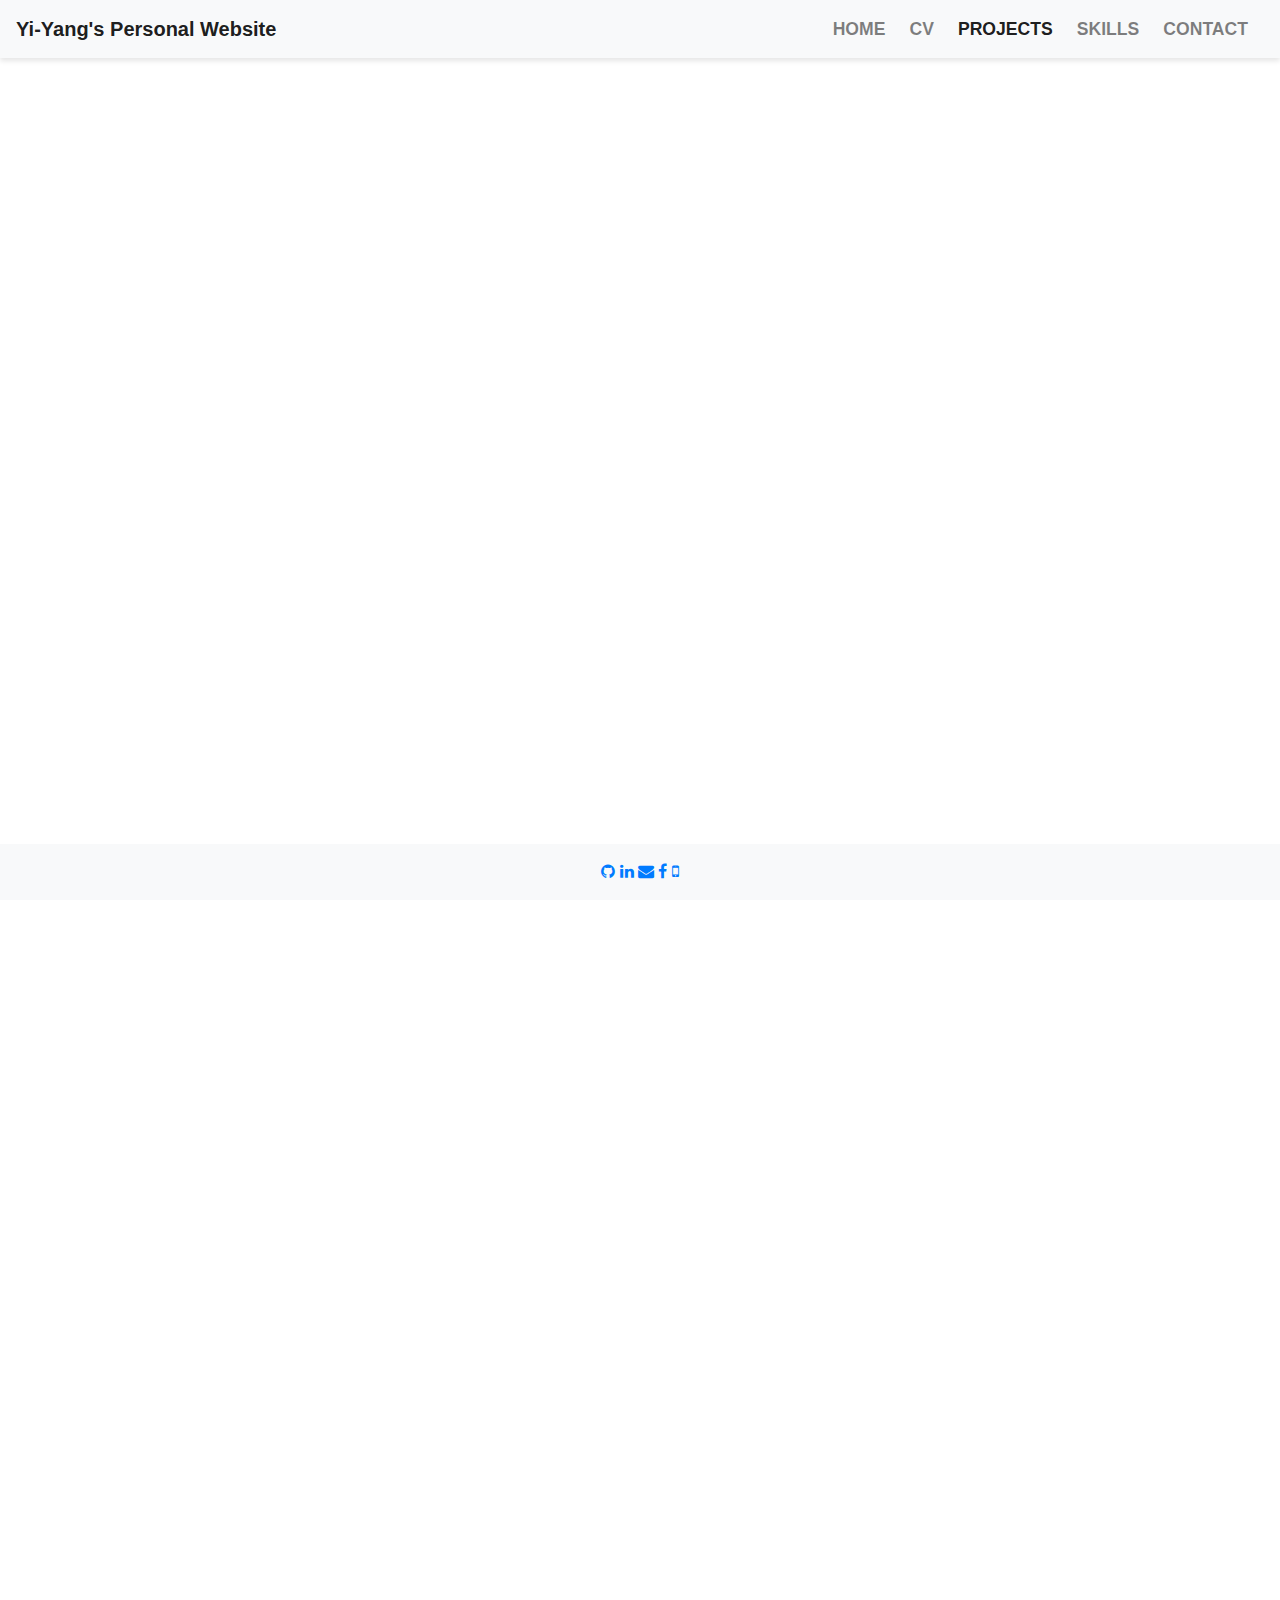
<file: projects.html>
<!DOCTYPE html>
<html>

<head>
  <title>Yi-Yang's Website</title>
  <meta charset="UTF-8">
  <meta name="viewport" content="width=device-width, initial-scale=1.0">
  <link rel="stylesheet" href="styles.css">
  <link href="https://maxcdn.bootstrapcdn.com/font-awesome/4.1.0/css/font-awesome.min.css" rel="stylesheet">
  <script src="https://code.jquery.com/jquery-3.2.1.slim.min.js"
    integrity="sha384-KJ3o2DKtIkvYIK3UENzmM7KCkRr/rE9/Qpg6aAZGJwFDMVNA/GpGFF93hXpG5KkN"
    crossorigin="anonymous"></script>
  <script src="https://cdn.jsdelivr.net/npm/popper.js@1.12.9/dist/umd/popper.min.js"
    integrity="sha384-ApNbgh9B+Y1QKtv3Rn7W3mgPxhU9K/ScQsAP7hUibX39j7fakFPskvXusvfa0b4Q"
    crossorigin="anonymous"></script>
  <script src="https://cdn.jsdelivr.net/npm/bootstrap@4.0.0/dist/js/bootstrap.min.js"
    integrity="sha384-JZR6Spejh4U02d8jOt6vLEHfe/JQGiRRSQQxSfFWpi1MquVdAyjUar5+76PVCmYl"
    crossorigin="anonymous"></script>
  <!-- Bootstrap CSS -->
  <link rel="stylesheet" href="https://maxcdn.bootstrapcdn.com/bootstrap/4.0.0/css/bootstrap.min.css">
</head>

<body>
  <nav class="navbar navbar-expand-md navbar-light bg-light bounce">
    <a class="navbar-brand" href="/index.html">Yi-Yang's Personal Website</a>
    <button class="navbar-toggler" type="button" data-toggle="collapse" data-target="#navbarNav"
      aria-controls="navbarNav" aria-expanded="false" aria-label="Toggle navigation">
      <span class="navbar-toggler-icon"></span>
    </button>
    <div class="collapse navbar-collapse" id="navbarNav">
      <ul class="navbar-nav ml-auto">
        <li class="nav-item">
          <a class="nav-link" href="/index.html">Home</a>
        </li>
        <li class="nav-item">
          <a class="nav-link" href="/resume.html">CV</a>
        </li>
        <li class="nav-item active">
          <a class="nav-link" href="/projects.html">Projects</a>
        </li>
        <li class="nav-item">
          <a class="nav-link" href="/sk.html">Skills</a>
        </li>
        <li class="nav-item">
          <a class="nav-link" href="/contact.html">Contact</a>
        </li>
      </ul>
    </div>
  </nav>


  <div class="card-deck slide-in">
    <div class="col-lg-4 col-md-6 col-sm-12 mb-4">
      <div class="card">
        <div class="card-img-top video-container">
          <iframe src="https://www.youtube.com/embed/yAvIbZjLZE8" frameborder="0"
            allow="accelerometer; autoplay; encrypted-media; gyroscope; picture-in-picture" allowfullscreen></iframe>
        </div>
        <div class="card-body">
          <h5 class="card-title">Eletronic Health Record System</h5>
          <p class="card-text">A simple healthcare system application has been developed for use by physicians, hospital staff, and potential patients.</p>
          <p class="card-text">Allows users to perform various functions, including creating, updating, and deleting calendar events, as well as managing patient information and messaging.</p>
        </div>
      </div>
    </div>
    <div class="col-lg-4 col-md-6 col-sm-12 mb-4">
      <div class="card">
        <div class="card-img-top video-container">
          <iframe src="https://www.youtube.com/embed/F0pb-6ueQZY" frameborder="0"
            allow="accelerometer; autoplay; encrypted-media; gyroscope; picture-in-picture" allowfullscreen></iframe>
        </div>
        <div class="card-body">
          <h5 class="card-title">OpenAI Chatbot Integration</h5>
          <p class="card-text">Developed a real-time web chat application integrating OpenAI's GPT-4 model OpenAI API,
            deployed using serverless functions on AWS Amplify, Lambda, API Gateway.</p>
          <p class="card-text">The responsive and retro-themed interface is accessible at - <a href="chat.yiyanglin.com">chat.yiyanglin.com</a></p>
        </div>
      </div>
    </div>
    <div class="col-lg-4 col-md-6 col-sm-12 mb-4">
      <div class="card">
        <div class="card-img-top video-container">
          <iframe src="https://www.youtube.com/embed/pOAI-BYW0SI" frameborder="0"
            allow="accelerometer; autoplay; encrypted-media; gyroscope; picture-in-picture" allowfullscreen></iframe>
        </div>
        <div class="card-body">
          <h5 class="card-title">FitnessTrack - Android Mobile App</h5>
          <p class="card-text">Health record-keeping Android application that allows users to record the food items they
            eat at each meal and assign a health rating to each one.</p>
          <p class="card-text">Record all of the nutritional information for our meals in one place, including the date
            and healthiness rating of each ingredient.</p>
          <p class="card-text">Help us manage our diet in conjunction with our personal workout routines.</p>
        </div>
      </div>
    
    </div>
    <div class="col-lg-4 col-md-6 col-sm-12 mb-4">
      <div class="card">
        <div class="card-img-top video-container">
          <iframe src="https://www.youtube.com/embed/lfRdoNt2Oog" frameborder="0"
            allow="accelerometer; autoplay; encrypted-media; gyroscope; picture-in-picture" allowfullscreen></iframe>
        </div>
        <div class="card-body">
          <h5 class="card-title">Social Media Video Downloader</h5>
          <p class="card-text">Web crawler is designed to download videos from video platforms such as YouTube,
            Instagram, and TikTok, based on given keywords and links.</p>
        </div>
      </div>
    </div>
    <div class="col-lg-4 col-md-6 col-sm-12 mb-4">
      <div class="card">
        <div class="card-img-top video-container">
          <iframe src="https://www.youtube.com/embed/SZ6gJJwQ9sw" frameborder="0"
            allow="accelerometer; autoplay; encrypted-media; gyroscope; picture-in-picture" allowfullscreen></iframe>
        </div>
        <div class="card-body">
          <h5 class="card-title">WiscShop - Virtual Assistant Agent in Dialogflow</h5>
          <p class="card-text">Built a conversational shopping assistant, serving as development of intents and entities
            of Dialogflow implementation.</p>
          <p class="card-text">Users can request navigation, purchasing by asking Assistant Agent.</p>
        </div>
      </div>
    </div>

    <div class="col-lg-4 col-md-6 col-sm-12 mb-4">
      <div class="card">
        <div class="card-img-top video-container">
          <iframe src="https://www.youtube.com/embed/l1LzQlchSTk" frameborder="0"
            allow="accelerometer; autoplay; encrypted-media; gyroscope; picture-in-picture" allowfullscreen></iframe>
        </div>
        <div class="card-body">
          <h5 class="card-title">Fitness Tracker - React Native Mobile App</h5>
          <p class="card-text">Designed a fitness tracking mobile app in react native, expo, and RESTful APIs,
            specifically, building essential screens for a fitness tracking application.</p>
          <p class="card-text">Users can store health information on server by mobile devices.</p>
        </div>
      </div>
    </div>


    <div class="col-lg-4 col-md-6 col-sm-12 mb-4">
      <div class="card">
        <div class="card-img-top image-container">
          <a class="nav-link" href="https://course.yiyanglin.com/">
            <img src="./Images/react-UI.png" alt="alternate-text">
          </a>
        </div>

        <div class="card-body">
          <a class="nav-link" href="https://github.com/yiyanglin0102/react-course-guide/">
            <h5 class="card-title">React User Interface - Course Guide System</h5>
          </a>
          <p class="card-text">Built a online course selection ueser interface system and implemented completed course
            rating system.</p>
          <p class="card-text">Created Recommended courses to user based on like and dislike interests.</p>
        </div>

      </div>
    </div>
    <div class="col-lg-4 col-md-6 col-sm-12 mb-4">
      <div class="card">
        <div class="card-img-top image-container">
          <img src="./Images/badger-shop-UI.png" alt="alternate-text">

        </div>
        <div class="card-body">
          <h5 class="card-title">User Interface - Badger Shop</h5>
          <p class="card-text">Built a E-commerce with design thinking to practice visual design methods to improve upon
            front-end.</p>
        </div>
      </div>
    </div>
    <div class="col-lg-4 col-md-6 col-sm-12 mb-4">
      <div class="card">
        <div class="card-img-top image-container">
          <img src="./Images/town.png" alt="alternate-text">

        </div>
        <div class="card-body">
          <h5 class="card-title">3D Graphics Town & Helicopters</h5>
          <p class="card-text">Graphic design in THREE.js for creating 3D object animations and applying Bezier curve to
            track motions.</p>
        </div>
      </div>
    </div>
    <div class="col-lg-4 col-md-6 col-sm-12 mb-4">
      <div class="card">
        <div class="card-img-top video-container">
          <iframe src="https://www.youtube.com/embed/j-sS0GdESgI" frameborder="0"
            allow="accelerometer; autoplay; encrypted-media; gyroscope; picture-in-picture" allowfullscreen></iframe>
        </div>
        <div class="card-body">
          <h5 class="card-title">Wardrobe</h5>
          <p class="card-text">A web application helps user deciding wearing outfits by uploading physical clothing
            pictures into virtual wardrobe.</p>
        </div>
      </div>
    </div>
    <div class="col-lg-4 col-md-6 col-sm-12 mb-4">
      <div class="card">
        <div class="card-img-top video-container">
          <iframe src="https://www.youtube.com/embed/ELissurlKzw?start=151" frameborder="0"
            allow="accelerometer; autoplay; encrypted-media; gyroscope; picture-in-picture" allowfullscreen></iframe>
        </div>
        <div class="card-body">
          <h5 class="card-title">Meal Plan Analysis</h5>
          <p class="card-text">A meal database system with Graphics user interface that users can build their analyzed
            food list and output their plan.</p>
        </div>
      </div>
    </div>

    <div class="col-lg-4 col-md-6 col-sm-12 mb-4">
      <div class="card">
        <div class="card-img-top image-container">
          <img src="./Images/buffer.png" alt="alternate-text">

        </div>
        <div class="card-body">
          <h5 class="card-title">Buffer Manager - B+ Tree Index Manager C++</h5>
          <p class="card-text">Built a structure on top of the pages that get from the I/O Layer to the nodes of the B+
            tree.</p>
          <p class="card-text">Utilized indices stored in its data in a file on disk, creating a disk image of the index
            file.</p>
        </div>
      </div>
    </div>

  </div>

</body>

<footer class="mt-5 p-3 fixed-bottom text-center bg-light">
  <div>
    <a href="https://github.com/yiyanglin0102"><i class="fa fa-github"></i></a>
    <a href="https://www.linkedin.com/in/yiyang-lin/"><i class="fa fa-linkedin"></i></a>
    <a href="mailto:yiyanglin0102@gmail.com"><i class="fa fa-envelope"></i></a>
    <a href="https://www.facebook.com/yiyanglin0102/"><i class="fa fa-facebook"></i></a>
    <a href="tel:2063552065"><i class="fa fa-mobile-phone"></i></a>
  </div>
</footer>

</html>
</file>
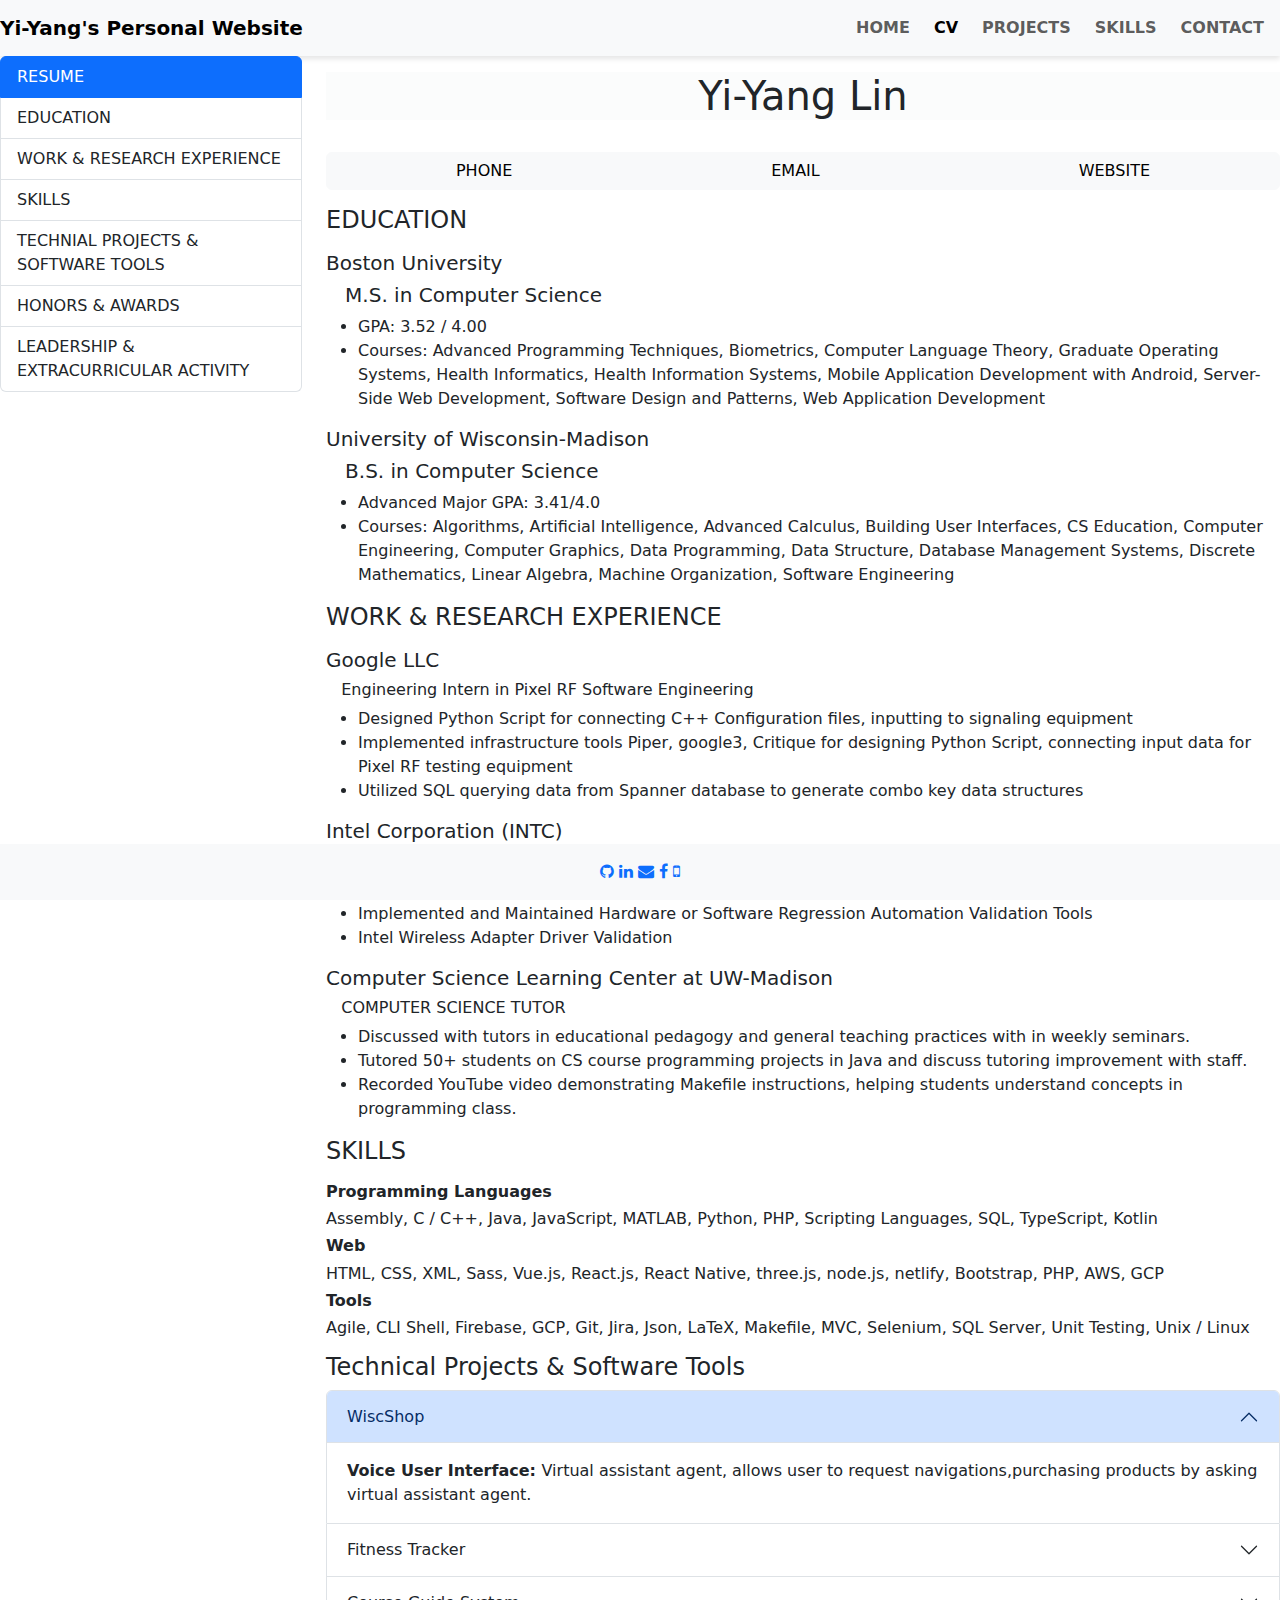
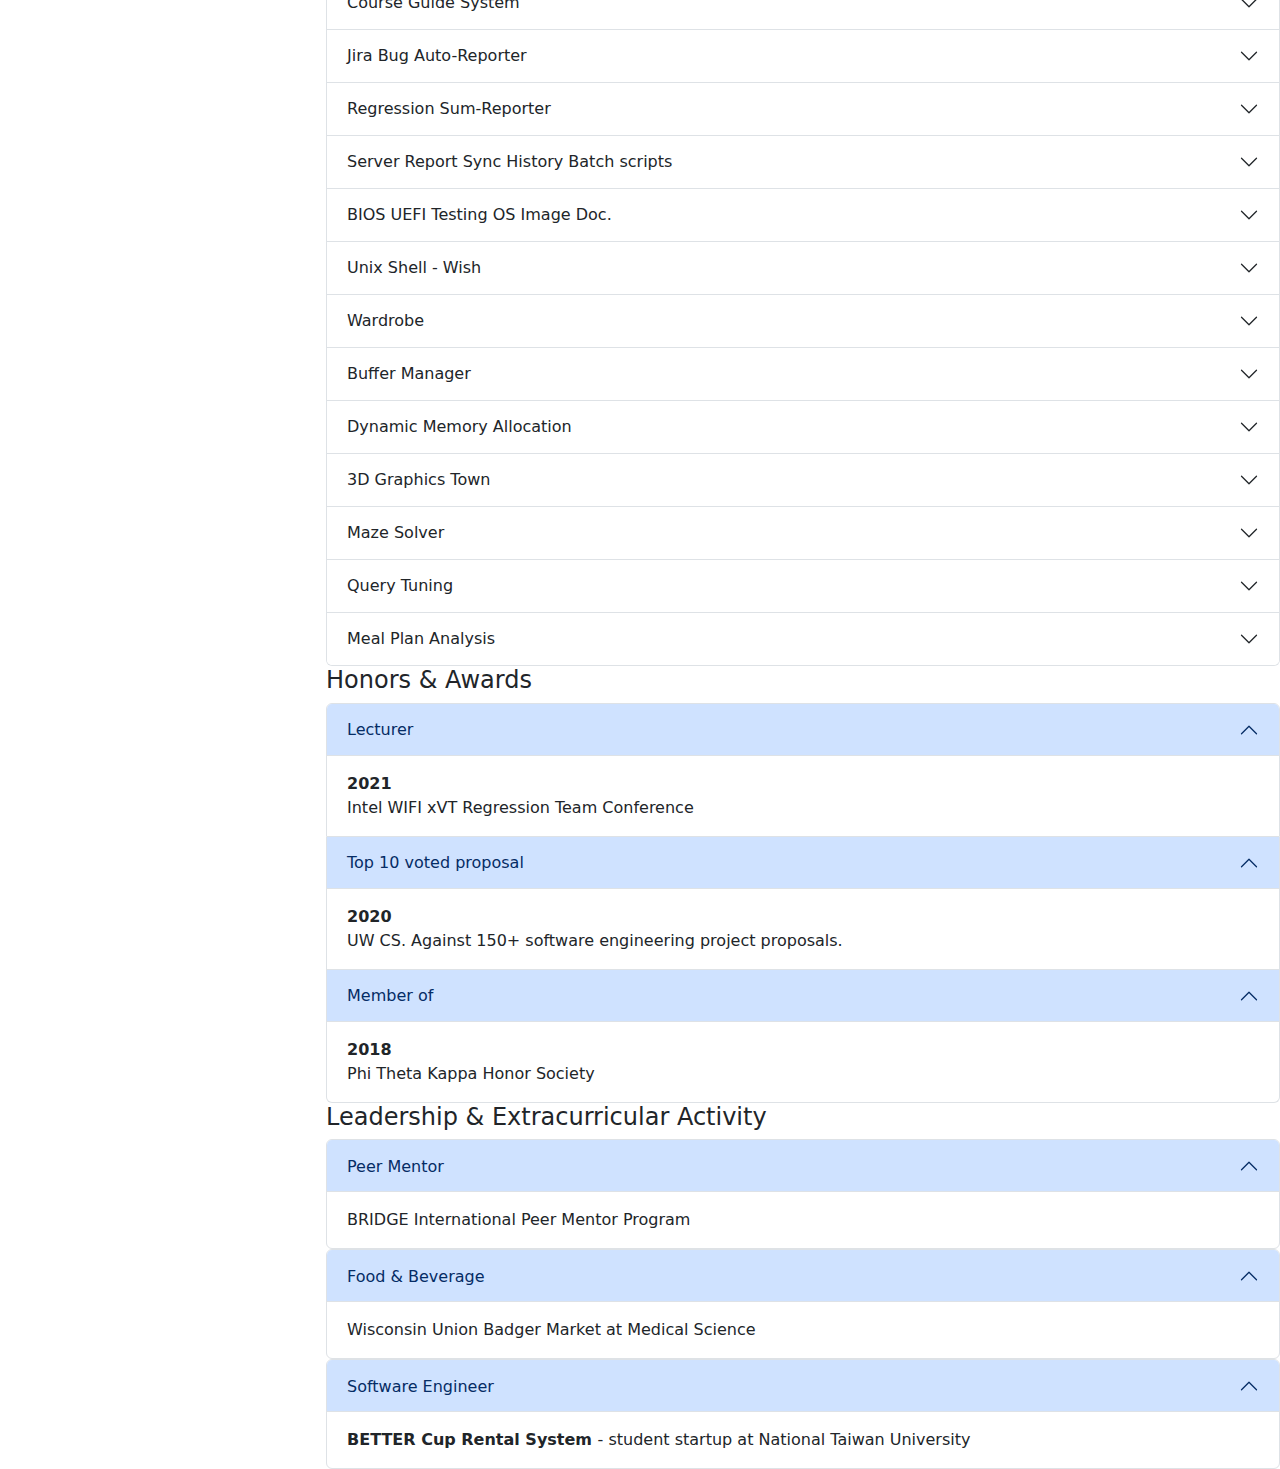
<file: resume.html>
<!DOCTYPE html>
<html>

<head>
  <title>Yi-Yang's Website</title>
  <meta charset="UTF-8">
  <meta name="viewport" content="width=device-width, initial-scale=1.0">
  <link rel="stylesheet" href="styles.css">
  <link href="https://maxcdn.bootstrapcdn.com/font-awesome/4.1.0/css/font-awesome.min.css" rel="stylesheet">
  <script src="https://code.jquery.com/jquery-3.2.1.slim.min.js"
    integrity="sha384-KJ3o2DKtIkvYIK3UENzmM7KCkRr/rE9/Qpg6aAZGJwFDMVNA/GpGFF93hXpG5KkN"
    crossorigin="anonymous"></script>
  <script src="https://cdn.jsdelivr.net/npm/popper.js@1.12.9/dist/umd/popper.min.js"
    integrity="sha384-ApNbgh9B+Y1QKtv3Rn7W3mgPxhU9K/ScQsAP7hUibX39j7fakFPskvXusvfa0b4Q"
    crossorigin="anonymous"></script>
  <script src="https://cdn.jsdelivr.net/npm/bootstrap@4.0.0/dist/js/bootstrap.min.js"
    integrity="sha384-JZR6Spejh4U02d8jOt6vLEHfe/JQGiRRSQQxSfFWpi1MquVdAyjUar5+76PVCmYl"
    crossorigin="anonymous"></script>
  <!-- Bootstrap CSS -->
  <link href="https://cdn.jsdelivr.net/npm/bootstrap@5.2.3/dist/css/bootstrap.min.css" rel="stylesheet">
  <script src="https://cdn.jsdelivr.net/npm/bootstrap@5.2.3/dist/js/bootstrap.bundle.min.js"></script>
</head>

<body>
  <nav class="navbar navbar-expand-lg navbar-light bg-light bounce">
    <a class="navbar-brand" href="/index.html">Yi-Yang's Personal Website</a>
    <button class="navbar-toggler" type="button" data-toggle="collapse" data-target="#navbarNav"
      aria-controls="navbarNav" aria-expanded="false" aria-label="Toggle navigation">
      <span class="navbar-toggler-icon"></span>
    </button>
    <div class="collapse navbar-collapse justify-content-end" id="navbarNav">
      <ul class="navbar-nav ml-auto">
        <li class="nav-item">
          <a class="nav-link" href="/index.html"><strong>Home</strong></a>
        </li>
        <li class="nav-item">
          <a class="nav-link active" href="/resume.html"><strong>CV</strong></a>
        </li>
        <li class="nav-item">
          <a class="nav-link" href="/projects.html"><strong>Projects</strong></a>
        </li>
        <li class="nav-item">
          <a class="nav-link" href="/sk.html"><strong>Skills</strong></a>
        </li>
        <li class="nav-item">
          <a class="nav-link" href="/contact.html"><strong>Contact</strong></a>
        </li>
      </ul>
    </div>
  </nav>

  <div class="row">
    <div class="col-3 container-md col-3 container-md">
      <div id="list-example" class="list-group">
        <a class="list-group-item list-group-item-action" href="#list-item-1">RESUME</a>
        <a class="list-group-item list-group-item-action" href="#list-item-2">EDUCATION</a>
        <a class="list-group-item list-group-item-action" href="#list-item-3">WORK & RESEARCH EXPERIENCE</a>
        <a class="list-group-item list-group-item-action" href="#list-item-4">SKILLS</a>
        <a class="list-group-item list-group-item-action" href="#list-item-5">TECHNIAL PROJECTS & SOFTWARE TOOLS</a>
        <a class="list-group-item list-group-item-action" href="#list-item-6">HONORS & AWARDS</a>
        <a class="list-group-item list-group-item-action" href="#list-item-7">LEADERSHIP & EXTRACURRICULAR ACTIVITY</a>
      </div>
    </div>
    <div class="col-9">
      <div data-bs-spy="scroll" data-bs-target="#list-example" data-bs-smooth-scroll="true" class="scrollspy-example"
        tabindex="0">
        <h4 id="list-item-1"></h4>
        <p>
        <h1 class="bg-light" style="--bs-bg-opacity: .5; text-align:center;">Yi-Yang Lin</h1>
        </p>
        <p style="text-align:center;">
        <div class="btn-group d-flex justify-content-evenly" role="group" aria-label="Basic example">
          <a class="btn btn-light" data-bs-toggle="collapse" href="#phone" role="button" aria-expanded="false"
            aria-controls="collapseExample">
            Phone
          </a>
          <a class="btn btn-light" data-bs-toggle="collapse" href="#email" role="button" aria-expanded="false"
            aria-controls="collapseExample">
            Email
          </a>
          <a class="btn btn-light" data-bs-toggle="collapse" href="#web" role="button" aria-expanded="false"
            aria-controls="collapseExample">
            Website
          </a>
        </div>
        </p>
        <div class="collapse" id="phone">
          <div style="text-align:center;" class="card card-body">
            (+1) 206-355-2065
          </div>
        </div>
        <div class="collapse" id="email">
          <div style="text-align:center;" class="card card-body">
            yiyanglin0102@gmail.com
            <a class="btn btn-info" href="mailto: yiyanglin0102@gmail.com">Send me Email</a>
          </div>

        </div>
        <div style="text-align:center;" class="collapse" id="web">
          <div class="card card-body">


            <!-- Button trigger modal -->
            <button type="button" class="btn btn-primary" data-bs-toggle="modal" data-bs-target="#exampleModal">
              LinkedIn
            </button>

            <!-- Modal -->
            <div class="modal fade" id="exampleModal" tabindex="-1" aria-labelledby="exampleModalLabel"
              aria-hidden="true">
              <div class="modal-dialog">
                <div class="modal-content">
                  <div class="modal-header">
                    <h1 class="modal-title fs-5" id="exampleModalLabel">Redirection</h1>
                    <button type="button" class="btn-close" data-bs-dismiss="modal" aria-label="Close"></button>
                  </div>
                  <div class="modal-body">
                    You will be redirected to Yi-Yang's LinkedIn, are you sure?
                  </div>
                  <div class="modal-footer">
                    <button type="button" class="btn btn-info"><a class="link-dark" style="text-decoration: none"
                        href="https://www.linkedin.com/in/yiyang-lin/">Yes,
                        Please!</a></button>
                    <button type="button" class="btn btn-secondary" data-bs-dismiss="modal">Close</button>
                  </div>
                </div>
              </div>
            </div>
          </div>
        </div>

        <h4 id="list-item-2">EDUCATION</h4>
        <p>
        <h5>Boston University</h5>
        <h5>&nbsp;&nbsp;&nbsp;M.S. in Computer Science</h5>
        <ul>
          <li>GPA: 3.52 / 4.00</li>
          <li>Courses: Advanced Programming Techniques, Biometrics, Computer Language Theory, Graduate Operating
            Systems, Health Informatics, Health Information Systems, Mobile Application Development with Android,
            Server- Side Web Development, Software Design and Patterns, Web Application Development</li>
        </ul>

        <h5>University of Wisconsin-Madison</h5>
        <h5>&nbsp;&nbsp;&nbsp;B.S. in Computer Science</h5>
        <ul>
          <li>Advanced Major GPA: 3.41/4.0</li>
          <li>Courses: Algorithms, Artificial Intelligence, Advanced Calculus, Building User Interfaces, CS Education,
            Computer Engineering, Computer Graphics, Data Programming, Data Structure, Database Management Systems,
            Discrete
            Mathematics, Linear Algebra, Machine Organization, Software Engineering</li>
        </ul>
        </p>
        <h4 id="list-item-3">WORK & RESEARCH EXPERIENCE</h4>
        <p>
        <h5>Google LLC</h5>
        <h6>&nbsp;&nbsp;&nbsp;Engineering Intern in Pixel RF Software Engineering</h6>
        <ul>
          <li>Designed Python Script for connecting C++ Configuration files, inputting to signaling equipment</li>
          <li>Implemented infrastructure tools Piper, google3, Critique for designing Python Script, connecting input data for Pixel RF testing equipment</li>
          <li>Utilized SQL querying data from Spanner database to generate combo key data structures</li>
        </ul>
        <h5>Intel Corporation (INTC)</h5>
        <h6>&nbsp;&nbsp;&nbsp;RF WIRELESS DRIVER VALIDATION ENGINEER IN CROSS-VALIDATION-TESTING TEAM</h6>
        <ul>
          <li>Tested OSI Physical Layer of Wireless Adapter Driver (Bluetooth/WiFi) with Microwave Analyzer in WCS Lab
          </li>
          <li>Implemented and Maintained Hardware or Software Regression Automation Validation Tools</li>
          <li>Intel Wireless Adapter Driver Validation</li>
        </ul>
        <h5>Computer Science Learning Center at UW-Madison</h5>
        <h6>&nbsp;&nbsp;&nbsp;COMPUTER SCIENCE TUTOR</h6>
        <ul>
          <li>Discussed with tutors in educational pedagogy and general teaching practices with in weekly seminars.</li>
          <li>Tutored 50+ students on CS course programming projects in Java and discuss tutoring improvement with
            staff.</li>
          <li>Recorded YouTube video demonstrating Makefile instructions, helping students understand concepts in
            programming
            class.</li>
        </ul>
        </p>
        <h4 id="list-item-4">SKILLS</h4>
        <p>
        <h6><b>Programming Languages</b></h6>
        <h6>Assembly, C / C++, Java, JavaScript, MATLAB, Python, PHP, Scripting Languages, SQL, TypeScript, Kotlin</h6>
        <h6><b>Web</b></h6>
        <h6>HTML, CSS, XML, Sass, Vue.js, React.js, React Native, three.js, node.js, netlify, Bootstrap, PHP, AWS, GCP</h6>
        <h6><b>Tools</b></h6>
        <h6>Agile, CLI Shell, Firebase, GCP, Git, Jira, Json, LaTeX, Makefile, MVC, Selenium, SQL Server, Unit Testing,
          Unix / Linux</h6>
        </p>
      </div>

      <h4 id="list-item-5">Technical Projects & Software Tools</h4>

      <div class="accordion" id="accordionExample">
        <div class="accordion-item">
          <h2 class="accordion-header" id="headingOne">
            <button class="accordion-button" type="button" data-bs-toggle="collapse" data-bs-target="#collapseOne"
              aria-expanded="true" aria-controls="collapseOne">
              WiscShop
            </button>
          </h2>
          <div id="collapseOne" class="accordion-collapse collapse show" aria-labelledby="headingOne"
            data-bs-parent="#accordionExample">
            <div class="accordion-body">
              <strong>Voice User Interface: </strong>Virtual assistant agent, allows user to request
              navigations,purchasing products by asking virtual assistant agent.
            </div>
          </div>
        </div>
        <div class="accordion-item">
          <h2 class="accordion-header" id="headingTwo">
            <button class="accordion-button collapsed" type="button" data-bs-toggle="collapse"
              data-bs-target="#collapseTwo" aria-expanded="false" aria-controls="collapseTwo">
              Fitness Tracker
            </button>
          </h2>
          <div id="collapseTwo" class="accordion-collapse collapse" aria-labelledby="headingTwo"
            data-bs-parent="#accordionExample">
            <div class="accordion-body">
              <strong>Mobile User Interface: </strong> iOS/Android app, designed a fitness tracking mobile app in react
              native, expo, and RESTful APIs, storing health information on API server.
            </div>
          </div>
        </div>
        <div class="accordion-item">
          <h2 class="accordion-header" id="headingThree">
            <button class="accordion-button collapsed" type="button" data-bs-toggle="collapse"
              data-bs-target="#collapseThree" aria-expanded="false" aria-controls="collapseThree">
              Course Guide System
            </button>
          </h2>
          <div id="collapseThree" class="accordion-collapse collapse" aria-labelledby="headingThree"
            data-bs-parent="#accordionExample">
            <div class="accordion-body">
              <strong>User Interface: </strong> React app, online course selection system, implemented rating and course
              recommendation system based on user interests.
            </div>
          </div>
        </div>
        <div class="accordion-item">
          <h2 class="accordion-header" id="headingFour">
            <button class="accordion-button collapsed" type="button" data-bs-toggle="collapse"
              data-bs-target="#collapseFour" aria-expanded="false" aria-controls="collapseFour">
              Jira Bug Auto-Reporter
            </button>
          </h2>
          <div id="collapseFour" class="accordion-collapse collapse" aria-labelledby="headingFour"
            data-bs-parent="#accordionExample">
            <div class="accordion-body">
              <strong>Intel xVT Team: </strong> Web crawler, automatically report suspected bugs from daily regression
              and deliver to code develop teams.
            </div>
          </div>
        </div>
        <div class="accordion-item">
          <h2 class="accordion-header" id="headingFive">
            <button class="accordion-button collapsed" type="button" data-bs-toggle="collapse"
              data-bs-target="#collapseFive" aria-expanded="false" aria-controls="collapseFive">
              Regression Sum-Reporter
            </button>
          </h2>
          <div id="collapseFive" class="accordion-collapse collapse" aria-labelledby="headingFive"
            data-bs-parent="#accordionExample">
            <div class="accordion-body">
              <strong>Intel xVT Team: </strong> Sum up each station analysis to a final report, detected file
              dependencies and combined by configuring CSV, XML, file structure.
            </div>
          </div>
        </div>
        <div class="accordion-item">
          <h2 class="accordion-header" id="headingSix">
            <button class="accordion-button collapsed" type="button" data-bs-toggle="collapse"
              data-bs-target="#collapseSix" aria-expanded="false" aria-controls="collapseSix">
              Server Report Sync History Batch scripts
            </button>
          </h2>
          <div id="collapseSix" class="accordion-collapse collapse" aria-labelledby="headingSix"
            data-bs-parent="#accordionExample">
            <div class="accordion-body">
              <strong>Intel xVT Team: </strong> Maintaining WiFi driver analysis validation report history in mirror
              servers.
            </div>
          </div>
        </div>
        <div class="accordion-item">
          <h2 class="accordion-header" id="headingSeven">
            <button class="accordion-button collapsed" type="button" data-bs-toggle="collapse"
              data-bs-target="#collapseSeven" aria-expanded="false" aria-controls="collapseSeven">
              BIOS UEFI Testing OS Image Doc.
            </button>
          </h2>
          <div id="collapseSeven" class="accordion-collapse collapse" aria-labelledby="headingSeven"
            data-bs-parent="#accordionExample">
            <div class="accordion-body">
              <strong>Intel WCS:</strong> Wrote a doc for Testing environment setup, downloading default testing OS
              Windows from Intel’s servers around the earth.
            </div>
          </div>
        </div>
        <div class="accordion-item">
          <h2 class="accordion-header" id="headingEight">
            <button class="accordion-button collapsed" type="button" data-bs-toggle="collapse"
              data-bs-target="#collapseEight" aria-expanded="false" aria-controls="collapseEight">
              Unix Shell - Wish
            </button>
          </h2>
          <div id="collapseEight" class="accordion-collapse collapse" aria-labelledby="headingEight"
            data-bs-parent="#accordionExample">
            <div class="accordion-body">
              <strong>Operating Systems: </strong>Created a command line interpreter, having C
              functions to read executables in built-in commands, read parallel commands by &, redirection > .
            </div>
          </div>
        </div>
        <div class="accordion-item">
          <h2 class="accordion-header" id="headingNine">
            <button class="accordion-button collapsed" type="button" data-bs-toggle="collapse"
              data-bs-target="#collapseNine" aria-expanded="false" aria-controls="collapseNine">
              Wardrobe
            </button>
          </h2>
          <div id="collapseNine" class="accordion-collapse collapse" aria-labelledby="headingNine"
            data-bs-parent="#accordionExample">
            <div class="accordion-body">
              <strong>Software Engineering:</strong>Web application helps user with outfit decision by uploading
              physical clothing pictures into firebase virtual wardrobe, created an AI background removal feature with
              remove.bg API by modified Google cloud functions.
            </div>
          </div>
        </div>
        <div class="accordion-item">
          <h2 class="accordion-header" id="headingTen">
            <button class="accordion-button collapsed" type="button" data-bs-toggle="collapse"
              data-bs-target="#collapseTen" aria-expanded="false" aria-controls="collapseTen">
              Buffer Manager
            </button>
          </h2>
          <div id="collapseTen" class="accordion-collapse collapse" aria-labelledby="headingTen"
            data-bs-parent="#accordionExample">
            <div class="accordion-body">
              <strong>Database Management Systems: </strong>Structured top of pages from I/O Layer by B+ tree structure,
              utilized indices stored data in file on disk, creating a disk image of the index file.
            </div>
          </div>
        </div>
        <div class="accordion-item">
          <h2 class="accordion-header" id="headingEleven">
            <button class="accordion-button collapsed" type="button" data-bs-toggle="collapse"
              data-bs-target="#collapseEleven" aria-expanded="false" aria-controls="collapseEleven">
              Dynamic Memory Allocation
            </button>
          </h2>
          <div id="collapseEleven" class="accordion-collapse collapse" aria-labelledby="headingEleven"
            data-bs-parent="#accordionExample">
            <div class="accordion-body">
              <strong>Machine Organization and Programming: </strong> Imported system calls sbrk, malloc, free, to
              dynamically manage heap memory using next-fit placement policy.
            </div>
          </div>
        </div>
        <div class="accordion-item">
          <h2 class="accordion-header" id="headingTwelve">
            <button class="accordion-button collapsed" type="button" data-bs-toggle="collapse"
              data-bs-target="#collapseTwelve" aria-expanded="false" aria-controls="collapseTwelve">
              3D Graphics Town
            </button>
          </h2>
          <div id="collapseTwelve" class="accordion-collapse collapse" aria-labelledby="headingTwelve"
            data-bs-parent="#accordionExample">
            <div class="accordion-body">
              <strong>Computer Graphics:</strong> Interactive graphic website using THREE.js for creating 3D animations
              and applying Bezier curve to structure object’s motion, manipulated camera views.
            </div>
          </div>
        </div>
        <div class="accordion-item">
          <h2 class="accordion-header" id="headingThirdteen">
            <button class="accordion-button collapsed" type="button" data-bs-toggle="collapse"
              data-bs-target="#collapseThirdteen" aria-expanded="false" aria-controls="collapseThirdteen">
              Maze Solver
            </button>
          </h2>
          <div id="collapseThirdteen" class="accordion-collapse collapse" aria-labelledby="headingThirdteen"
            data-bs-parent="#accordionExample">
            <div class="accordion-body">
              <strong>Artificial Intelligence: </strong>Applied BFS algorithm to search target in 2D maze, added
              successors to the queue that implements the frontier set for searching method.
            </div>
          </div>
        </div>
        <div class="accordion-item">
          <h2 class="accordion-header" id="headingFourteen">
            <button class="accordion-button collapsed" type="button" data-bs-toggle="collapse"
              data-bs-target="#collapseFourteen" aria-expanded="false" aria-controls="collapseFourteen">
              Query Tuning
            </button>
          </h2>
          <div id="collapseFourteen" class="accordion-collapse collapse" aria-labelledby="headingFourteen"
            data-bs-parent="#accordionExample">
            <div class="accordion-body">
              <strong>Database Management Systems: </strong> Query optimization improved performance more than 98% by
              implementing index, instance, pre-defined table, sub-query.
            </div>
          </div>
        </div>
        <div class="accordion-item">
          <h2 class="accordion-header" id="headingFifteen">
            <button class="accordion-button collapsed" type="button" data-bs-toggle="collapse"
              data-bs-target="#collapseFifteen" aria-expanded="false" aria-controls="collapseFifteen">
              Meal Plan Analysis
            </button>
          </h2>
          <div id="collapseFifteen" class="accordion-collapse collapse" aria-labelledby="headingFifteen"
            data-bs-parent="#accordionExample">
            <div class="accordion-body">
              <strong>Data Structure:</strong> Meal database system with GUI, food choice analysis.
            </div>
          </div>
        </div>
      </div>

      <h4 id="list-item-6">Honors & Awards</h4>

      <div class="accordion" id="accordionHonorsExample">
        <div class="accordion-item">
          <h2 class="accordion-header" id="headingHonorOne">
            <button class="accordion-button" type="button" data-bs-toggle="collapse" data-bs-target="#collapseHonorOne"
              aria-expanded="true" aria-controls="collapseHonorOne">
              Lecturer
            </button>
          </h2>
          <div id="collapseHonorOne" class="accordion-collapse collapse show" aria-labelledby="headingHonorOne"
            data-bs-parent="#accordionHonorsExample">
            <div class="accordion-body">
              <strong>2021</strong><br>Intel WIFI xVT Regression Team Conference
            </div>
          </div>
        </div>

        <div class="accordion-item">
          <h2 class="accordion-header" id="headingHonorTwo">
            <button class="accordion-button" type="button" data-bs-toggle="collapse" data-bs-target="#collapseHonorTwo"
              aria-expanded="true" aria-controls="collapseHonorTwo">
              Top 10 voted proposal
            </button>
          </h2>
          <div id="collapseHonorTwo" class="accordion-collapse collapse show" aria-labelledby="headingHonorTwo"
            data-bs-parent="#accordionHonorsExample">
            <div class="accordion-body">
              <strong>2020</strong><br>UW CS. Against 150+ software engineering project proposals.
            </div>
          </div>
        </div>

        <div class="accordion-item">
          <h2 class="accordion-header" id="headingHonorThree">
            <button class="accordion-button" type="button" data-bs-toggle="collapse"
              data-bs-target="#collapseHonorThree" aria-expanded="false" aria-controls="collapseHonorThree">
              Member of
            </button>
          </h2>
          <div id="collapseHonorThree" class="accordion-collapse collapse show" aria-labelledby="headingHonorThree"
            data-bs-parent="#accordionHonorsExample">
            <div class="accordion-body">
              <strong>2018</strong><br>Phi Theta Kappa Honor Society
            </div>
          </div>
        </div>
      </div>

      <h4 id="list-item-7">Leadership & Extracurricular Activity</h4>

      <div class="accordion" id="accordionLeadershipOne">
        <div class="accordion-item">
          <h2 class="accordion-header" id="headingLeadershipOne">
            <button class="accordion-button" type="button" data-bs-toggle="collapse"
              data-bs-target="#collapseLeadershipOne" aria-expanded="true" aria-controls="collapseLeadershipOne">
              Peer Mentor
            </button>
          </h2>
          <div id="collapseLeadershipOne" class="accordion-collapse collapse show"
            aria-labelledby="headingLeadershipOne" data-bs-parent="#accordionLeadership">
            <div class="accordion-body">
              BRIDGE International Peer Mentor Program
            </div>
          </div>
        </div>
      </div>

      <div class="accordion" id="accordionLeadershipTwo">
        <div class="accordion-item">
          <h2 class="accordion-header" id="headingLeadershipTwo">
            <button class="accordion-button" type="button" data-bs-toggle="collapse"
              data-bs-target="#collapseLeadershipTwo" aria-expanded="true" aria-controls="collapseLeadershipTwo">
              Food & Beverage
            </button>
          </h2>
          <div id="collapseLeadershipTwo" class="accordion-collapse collapse show"
            aria-labelledby="headingLeadershipTwo" data-bs-parent="#accordionLeadership">
            <div class="accordion-body">
              Wisconsin Union Badger Market at Medical Science
            </div>
          </div>
        </div>
      </div>

      <div class="accordion" id="accordionLeadershipThree">
        <div class="accordion-item">
          <h2 class="accordion-header" id="headingLeadershipThree">
            <button class="accordion-button" type="button" data-bs-toggle="collapse"
              data-bs-target="#collapseLeadershipThree" aria-expanded="true" aria-controls="collapseLeadershipThree">
              Software Engineer
            </button>
          </h2>
          <div id="collapseLeadershipThree" class="accordion-collapse collapse show"
            aria-labelledby="headingLeadershipThree" data-bs-parent="#accordionLeadership">
            <div class="accordion-body">
              <strong>BETTER Cup Rental System </strong> - student startup at National Taiwan University
            </div>
          </div>
        </div>
      </div>

    </div>
  </div>

</body>

<footer class="mt-5 p-3 fixed-bottom text-center bg-light">
  <div>
    <a href="https://github.com/yiyanglin0102"><i class="fa fa-github"></i></a>
    <a href="https://www.linkedin.com/in/yiyang-lin/"><i class="fa fa-linkedin"></i></a>
    <a href="mailto:yiyanglin0102@gmail.com"><i class="fa fa-envelope"></i></a>
    <a href="https://www.facebook.com/yiyanglin0102/"><i class="fa fa-facebook"></i></a>
    <a href="tel:2063552065"><i class="fa fa-mobile-phone"></i></a>
  </div>
</footer>

</html>
</file>
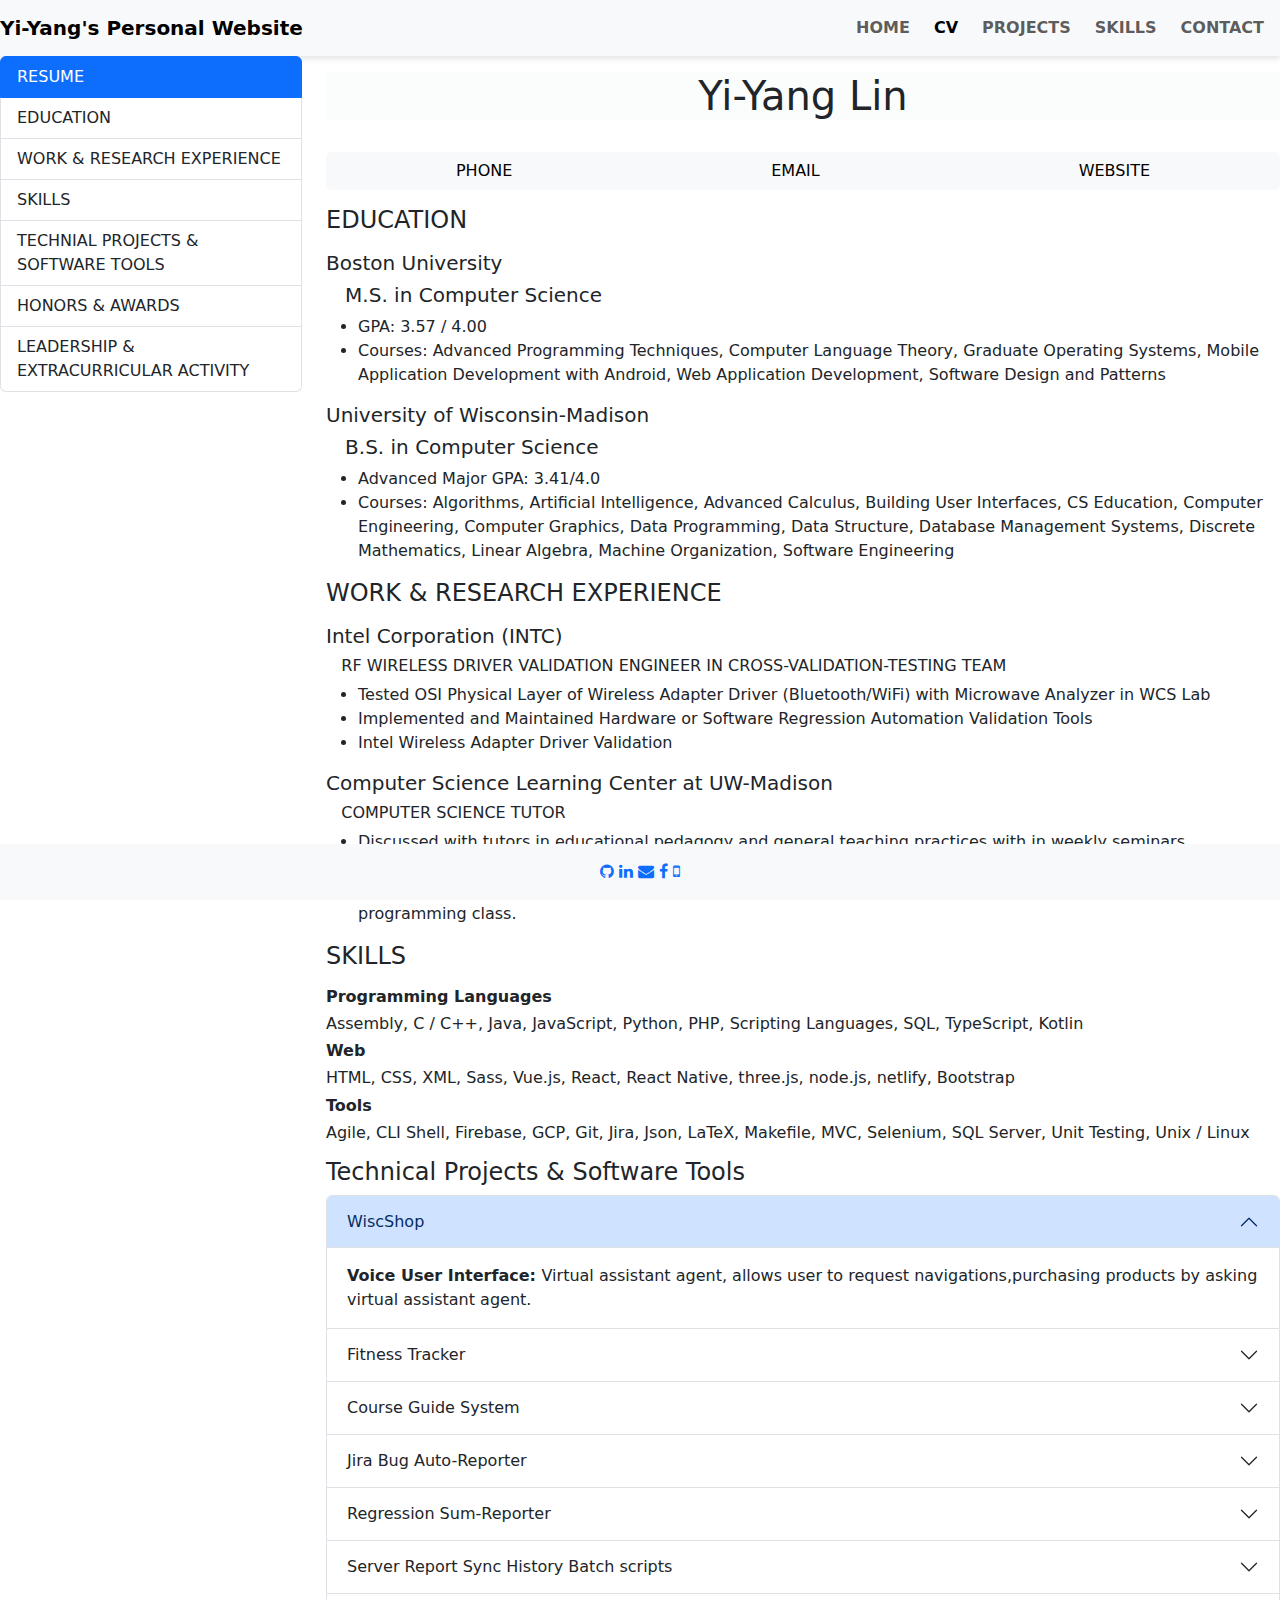
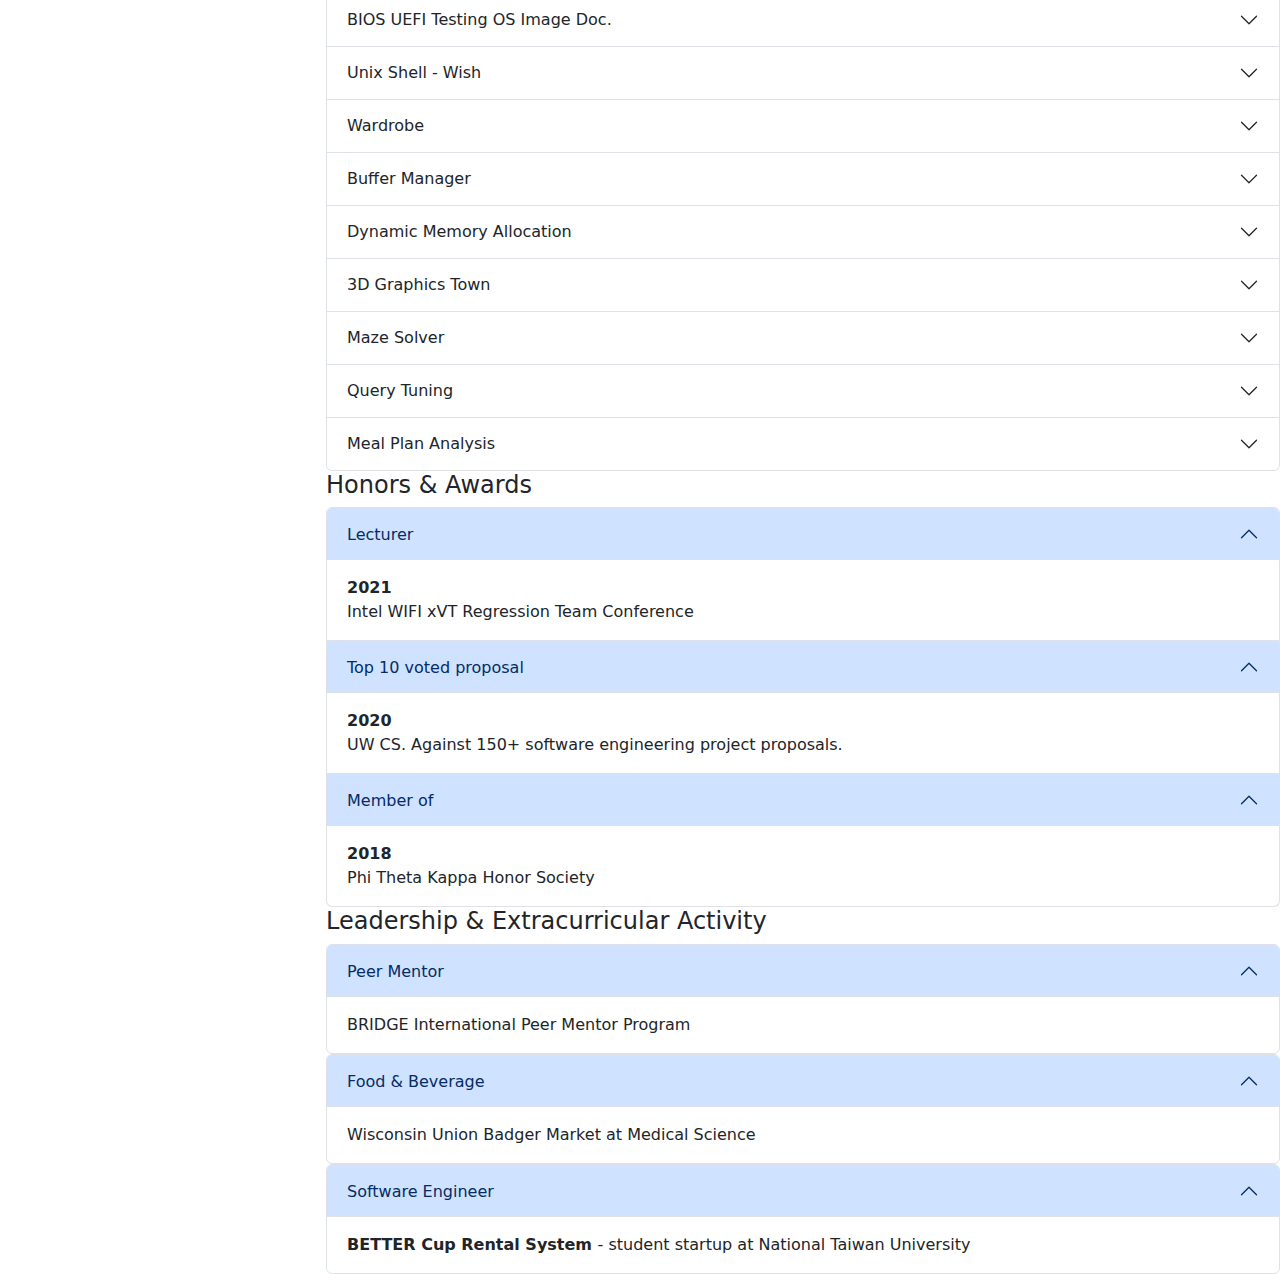
<file: Code/CV.html>
<!DOCTYPE html>
<html>

<head>
  <title>Yi-Yang's Website</title>
  <meta charset="UTF-8">
  <meta name="viewport" content="width=device-width, initial-scale=1.0">
  <link rel="stylesheet" href="styles.css">
  <link href="http://maxcdn.bootstrapcdn.com/font-awesome/4.1.0/css/font-awesome.min.css" rel="stylesheet">
  <script src="https://code.jquery.com/jquery-3.2.1.slim.min.js"
    integrity="sha384-KJ3o2DKtIkvYIK3UENzmM7KCkRr/rE9/Qpg6aAZGJwFDMVNA/GpGFF93hXpG5KkN"
    crossorigin="anonymous"></script>
  <script src="https://cdn.jsdelivr.net/npm/popper.js@1.12.9/dist/umd/popper.min.js"
    integrity="sha384-ApNbgh9B+Y1QKtv3Rn7W3mgPxhU9K/ScQsAP7hUibX39j7fakFPskvXusvfa0b4Q"
    crossorigin="anonymous"></script>
  <script src="https://cdn.jsdelivr.net/npm/bootstrap@4.0.0/dist/js/bootstrap.min.js"
    integrity="sha384-JZR6Spejh4U02d8jOt6vLEHfe/JQGiRRSQQxSfFWpi1MquVdAyjUar5+76PVCmYl"
    crossorigin="anonymous"></script>
  <!-- Bootstrap CSS -->
  <link href="https://cdn.jsdelivr.net/npm/bootstrap@5.2.3/dist/css/bootstrap.min.css" rel="stylesheet">
  <script src="https://cdn.jsdelivr.net/npm/bootstrap@5.2.3/dist/js/bootstrap.bundle.min.js"></script>
</head>

<body>
  <nav class="navbar navbar-expand-lg navbar-light bg-light bounce">
    <a class="navbar-brand" href="index.html">Yi-Yang's Personal Website</a>
    <button class="navbar-toggler" type="button" data-toggle="collapse" data-target="#navbarNav"
      aria-controls="navbarNav" aria-expanded="false" aria-label="Toggle navigation">
      <span class="navbar-toggler-icon"></span>
    </button>
    <div class="collapse navbar-collapse justify-content-end" id="navbarNav">
      <ul class="navbar-nav ml-auto">
        <li class="nav-item">
          <a class="nav-link" href="index.html"><strong>Home</strong></a>
        </li>
        <li class="nav-item">
          <a class="nav-link active" href="cv.html"><strong>CV</strong></a>
        </li>
        <li class="nav-item">
          <a class="nav-link" href="projects.html"><strong>Projects</strong></a>
        </li>
        <li class="nav-item">
          <a class="nav-link" href="skills.html"><strong>Skills</strong></a>
        </li>
        <li class="nav-item">
          <a class="nav-link" href="contact.html"><strong>Contact</strong></a>
        </li>
      </ul>
    </div>
  </nav>

  <div class="row">
    <div class="col-3 container-md col-3 container-md">
      <div id="list-example" class="list-group">
        <a class="list-group-item list-group-item-action" href="#list-item-1">RESUME</a>
        <a class="list-group-item list-group-item-action" href="#list-item-2">EDUCATION</a>
        <a class="list-group-item list-group-item-action" href="#list-item-3">WORK & RESEARCH EXPERIENCE</a>
        <a class="list-group-item list-group-item-action" href="#list-item-4">SKILLS</a>
        <a class="list-group-item list-group-item-action" href="#list-item-5">TECHNIAL PROJECTS & SOFTWARE TOOLS</a>
        <a class="list-group-item list-group-item-action" href="#list-item-6">HONORS & AWARDS</a>
        <a class="list-group-item list-group-item-action" href="#list-item-7">LEADERSHIP & EXTRACURRICULAR ACTIVITY</a>
      </div>
    </div>
    <div class="col-9">
      <div data-bs-spy="scroll" data-bs-target="#list-example" data-bs-smooth-scroll="true" class="scrollspy-example"
        tabindex="0">
        <h4 id="list-item-1"></h4>
        <p>
        <h1 class="bg-light" style="--bs-bg-opacity: .5; text-align:center;">Yi-Yang Lin</h1>
        </p>
        <p style="text-align:center;">
        <div class="btn-group d-flex justify-content-evenly" role="group" aria-label="Basic example">
          <a class="btn btn-light" data-bs-toggle="collapse" href="#phone" role="button" aria-expanded="false"
            aria-controls="collapseExample">
            Phone
          </a>
          <a class="btn btn-light" data-bs-toggle="collapse" href="#email" role="button" aria-expanded="false"
            aria-controls="collapseExample">
            Email
          </a>
          <a class="btn btn-light" data-bs-toggle="collapse" href="#web" role="button" aria-expanded="false"
            aria-controls="collapseExample">
            Website
          </a>
        </div>
        </p>
        <div class="collapse" id="phone">
          <div style="text-align:center;" class="card card-body">
            (+1) 206-355-2065
          </div>
        </div>
        <div class="collapse" id="email">
          <div style="text-align:center;" class="card card-body">
            yiyanglin0102@gmail.com
            <a class="btn btn-info" href="mailto: yiyanglin0102@gmail.com">Send me Email</a>
          </div>

        </div>
        <div style="text-align:center;" class="collapse" id="web">
          <div class="card card-body">


            <!-- Button trigger modal -->
            <button type="button" class="btn btn-primary" data-bs-toggle="modal" data-bs-target="#exampleModal">
              LinkedIn
            </button>

            <!-- Modal -->
            <div class="modal fade" id="exampleModal" tabindex="-1" aria-labelledby="exampleModalLabel"
              aria-hidden="true">
              <div class="modal-dialog">
                <div class="modal-content">
                  <div class="modal-header">
                    <h1 class="modal-title fs-5" id="exampleModalLabel">Redirection</h1>
                    <button type="button" class="btn-close" data-bs-dismiss="modal" aria-label="Close"></button>
                  </div>
                  <div class="modal-body">
                    You will be redirected to Yi-Yang's LinkedIn, are you sure?
                  </div>
                  <div class="modal-footer">
                    <button type="button" class="btn btn-info"><a class="link-dark" style="text-decoration: none"
                        href="https://www.linkedin.com/in/yiyang-lin/">Yes,
                        Please!</a></button>
                    <button type="button" class="btn btn-secondary" data-bs-dismiss="modal">Close</button>
                  </div>
                </div>
              </div>
            </div>
          </div>
        </div>

        <h4 id="list-item-2">EDUCATION</h4>
        <p>
        <h5>Boston University</h5>
        <h5>&nbsp;&nbsp;&nbsp;M.S. in Computer Science</h5>
        <ul>
          <li>GPA: 3.57 / 4.00</li>
          <li>Courses: Advanced Programming Techniques, Computer Language Theory, Graduate Operating Systems, Mobile
            Application
            Development with Android, Web Application Development, Software Design and Patterns</li>
        </ul>

        <h5>University of Wisconsin-Madison</h5>
        <h5>&nbsp;&nbsp;&nbsp;B.S. in Computer Science</h5>
        <ul>
          <li>Advanced Major GPA: 3.41/4.0</li>
          <li>Courses: Algorithms, Artificial Intelligence, Advanced Calculus, Building User Interfaces, CS Education,
            Computer Engineering, Computer Graphics, Data Programming, Data Structure, Database Management Systems,
            Discrete
            Mathematics, Linear Algebra, Machine Organization, Software Engineering</li>
        </ul>
        </p>
        <h4 id="list-item-3">WORK & RESEARCH EXPERIENCE</h4>
        <p>
        <h5>Intel Corporation (INTC)</h5>
        <h6>&nbsp;&nbsp;&nbsp;RF WIRELESS DRIVER VALIDATION ENGINEER IN CROSS-VALIDATION-TESTING TEAM</h6>
        <ul>
          <li>Tested OSI Physical Layer of Wireless Adapter Driver (Bluetooth/WiFi) with Microwave Analyzer in WCS Lab
          </li>
          <li>Implemented and Maintained Hardware or Software Regression Automation Validation Tools</li>
          <li>Intel Wireless Adapter Driver Validation</li>
        </ul>

        <h5>Computer Science Learning Center at UW-Madison</h5>
        <h6>&nbsp;&nbsp;&nbsp;COMPUTER SCIENCE TUTOR</h6>
        <ul>
          <li>Discussed with tutors in educational pedagogy and general teaching practices with in weekly seminars.</li>
          <li>Tutored 50+ students on CS course programming projects in Java and discuss tutoring improvement with
            staff.</li>
          <li>Recorded YouTube video demonstrating Makefile instructions, helping students understand concepts in
            programming
            class.</li>
        </ul>
        </p>
        <h4 id="list-item-4">SKILLS</h4>
        <p>
        <h6><b>Programming Languages</b></h6>
        <h6>Assembly, C / C++, Java, JavaScript, Python, PHP, Scripting Languages, SQL, TypeScript, Kotlin</h6>
        <h6><b>Web</b></h6>
        <h6>HTML, CSS, XML, Sass, Vue.js, React, React Native, three.js, node.js, netlify, Bootstrap</h6>
        <h6><b>Tools</b></h6>
        <h6>Agile, CLI Shell, Firebase, GCP, Git, Jira, Json, LaTeX, Makefile, MVC, Selenium, SQL Server, Unit Testing,
          Unix /
          Linux</h6>
        </p>
      </div>

      <h4 id="list-item-5">Technical Projects & Software Tools</h4>

      <div class="accordion" id="accordionExample">
        <div class="accordion-item">
          <h2 class="accordion-header" id="headingOne">
            <button class="accordion-button" type="button" data-bs-toggle="collapse" data-bs-target="#collapseOne"
              aria-expanded="true" aria-controls="collapseOne">
              WiscShop
            </button>
          </h2>
          <div id="collapseOne" class="accordion-collapse collapse show" aria-labelledby="headingOne"
            data-bs-parent="#accordionExample">
            <div class="accordion-body">
              <strong>Voice User Interface: </strong>Virtual assistant agent, allows user to request
              navigations,purchasing products by asking virtual assistant agent.
            </div>
          </div>
        </div>
        <div class="accordion-item">
          <h2 class="accordion-header" id="headingTwo">
            <button class="accordion-button collapsed" type="button" data-bs-toggle="collapse"
              data-bs-target="#collapseTwo" aria-expanded="false" aria-controls="collapseTwo">
              Fitness Tracker
            </button>
          </h2>
          <div id="collapseTwo" class="accordion-collapse collapse" aria-labelledby="headingTwo"
            data-bs-parent="#accordionExample">
            <div class="accordion-body">
              <strong>Mobile User Interface: </strong> iOS/Android app, designed a fitness tracking mobile app in react
              native, expo, and RESTful APIs, storing health information on API server.
            </div>
          </div>
        </div>
        <div class="accordion-item">
          <h2 class="accordion-header" id="headingThree">
            <button class="accordion-button collapsed" type="button" data-bs-toggle="collapse"
              data-bs-target="#collapseThree" aria-expanded="false" aria-controls="collapseThree">
              Course Guide System
            </button>
          </h2>
          <div id="collapseThree" class="accordion-collapse collapse" aria-labelledby="headingThree"
            data-bs-parent="#accordionExample">
            <div class="accordion-body">
              <strong>User Interface: </strong> React app, online course selection system, implemented rating and course
              recommendation system based on user interests.
            </div>
          </div>
        </div>
        <div class="accordion-item">
          <h2 class="accordion-header" id="headingFour">
            <button class="accordion-button collapsed" type="button" data-bs-toggle="collapse"
              data-bs-target="#collapseFour" aria-expanded="false" aria-controls="collapseFour">
              Jira Bug Auto-Reporter
            </button>
          </h2>
          <div id="collapseFour" class="accordion-collapse collapse" aria-labelledby="headingFour"
            data-bs-parent="#accordionExample">
            <div class="accordion-body">
              <strong>Intel xVT Team: </strong> Web crawler, automatically report suspected bugs from daily regression
              and deliver to code develop teams.
            </div>
          </div>
        </div>
        <div class="accordion-item">
          <h2 class="accordion-header" id="headingFive">
            <button class="accordion-button collapsed" type="button" data-bs-toggle="collapse"
              data-bs-target="#collapseFive" aria-expanded="false" aria-controls="collapseFive">
              Regression Sum-Reporter
            </button>
          </h2>
          <div id="collapseFive" class="accordion-collapse collapse" aria-labelledby="headingFive"
            data-bs-parent="#accordionExample">
            <div class="accordion-body">
              <strong>Intel xVT Team: </strong> Sum up each station analysis to a final report, detected file
              dependencies and combined by configuring CSV, XML, file structure.
            </div>
          </div>
        </div>
        <div class="accordion-item">
          <h2 class="accordion-header" id="headingSix">
            <button class="accordion-button collapsed" type="button" data-bs-toggle="collapse"
              data-bs-target="#collapseSix" aria-expanded="false" aria-controls="collapseSix">
              Server Report Sync History Batch scripts
            </button>
          </h2>
          <div id="collapseSix" class="accordion-collapse collapse" aria-labelledby="headingSix"
            data-bs-parent="#accordionExample">
            <div class="accordion-body">
              <strong>Intel xVT Team: </strong> Maintaining WiFi driver analysis validation report history in mirror
              servers.
            </div>
          </div>
        </div>
        <div class="accordion-item">
          <h2 class="accordion-header" id="headingSeven">
            <button class="accordion-button collapsed" type="button" data-bs-toggle="collapse"
              data-bs-target="#collapseSeven" aria-expanded="false" aria-controls="collapseSeven">
              BIOS UEFI Testing OS Image Doc.
            </button>
          </h2>
          <div id="collapseSeven" class="accordion-collapse collapse" aria-labelledby="headingSeven"
            data-bs-parent="#accordionExample">
            <div class="accordion-body">
              <strong>Intel WCS:</strong> Wrote a doc for Testing environment setup, downloading default testing OS
              Windows from Intel’s servers around the earth.
            </div>
          </div>
        </div>
        <div class="accordion-item">
          <h2 class="accordion-header" id="headingEight">
            <button class="accordion-button collapsed" type="button" data-bs-toggle="collapse"
              data-bs-target="#collapseEight" aria-expanded="false" aria-controls="collapseEight">
              Unix Shell - Wish
            </button>
          </h2>
          <div id="collapseEight" class="accordion-collapse collapse" aria-labelledby="headingEight"
            data-bs-parent="#accordionExample">
            <div class="accordion-body">
              <strong>Operating Systems: </strong>Created a command line interpreter, having C
              functions to read executables in built-in commands, read parallel commands by &, redirection > .
            </div>
          </div>
        </div>
        <div class="accordion-item">
          <h2 class="accordion-header" id="headingNine">
            <button class="accordion-button collapsed" type="button" data-bs-toggle="collapse"
              data-bs-target="#collapseNine" aria-expanded="false" aria-controls="collapseNine">
              Wardrobe
            </button>
          </h2>
          <div id="collapseNine" class="accordion-collapse collapse" aria-labelledby="headingNine"
            data-bs-parent="#accordionExample">
            <div class="accordion-body">
              <strong>Software Engineering:</strong>Web application helps user with outfit decision by uploading
              physical clothing pictures into firebase virtual wardrobe, created an AI background removal feature with
              remove.bg API by modified Google cloud functions.
            </div>
          </div>
        </div>
        <div class="accordion-item">
          <h2 class="accordion-header" id="headingTen">
            <button class="accordion-button collapsed" type="button" data-bs-toggle="collapse"
              data-bs-target="#collapseTen" aria-expanded="false" aria-controls="collapseTen">
              Buffer Manager
            </button>
          </h2>
          <div id="collapseTen" class="accordion-collapse collapse" aria-labelledby="headingTen"
            data-bs-parent="#accordionExample">
            <div class="accordion-body">
              <strong>Database Management Systems: </strong>Structured top of pages from I/O Layer by B+ tree structure,
              utilized indices stored data in file on disk, creating a disk image of the index file.
            </div>
          </div>
        </div>
        <div class="accordion-item">
          <h2 class="accordion-header" id="headingEleven">
            <button class="accordion-button collapsed" type="button" data-bs-toggle="collapse"
              data-bs-target="#collapseEleven" aria-expanded="false" aria-controls="collapseEleven">
              Dynamic Memory Allocation
            </button>
          </h2>
          <div id="collapseEleven" class="accordion-collapse collapse" aria-labelledby="headingEleven"
            data-bs-parent="#accordionExample">
            <div class="accordion-body">
              <strong>Machine Organization and Programming: </strong> Imported system calls sbrk, malloc, free, to
              dynamically manage heap memory using next-fit placement policy.
            </div>
          </div>
        </div>
        <div class="accordion-item">
          <h2 class="accordion-header" id="headingTwelve">
            <button class="accordion-button collapsed" type="button" data-bs-toggle="collapse"
              data-bs-target="#collapseTwelve" aria-expanded="false" aria-controls="collapseTwelve">
              3D Graphics Town
            </button>
          </h2>
          <div id="collapseTwelve" class="accordion-collapse collapse" aria-labelledby="headingTwelve"
            data-bs-parent="#accordionExample">
            <div class="accordion-body">
              <strong>Computer Graphics:</strong> Interactive graphic website using THREE.js for creating 3D animations
              and applying Bezier curve to structure object’s motion, manipulated camera views.
            </div>
          </div>
        </div>
        <div class="accordion-item">
          <h2 class="accordion-header" id="headingThirdteen">
            <button class="accordion-button collapsed" type="button" data-bs-toggle="collapse"
              data-bs-target="#collapseThirdteen" aria-expanded="false" aria-controls="collapseThirdteen">
              Maze Solver
            </button>
          </h2>
          <div id="collapseThirdteen" class="accordion-collapse collapse" aria-labelledby="headingThirdteen"
            data-bs-parent="#accordionExample">
            <div class="accordion-body">
              <strong>Artificial Intelligence: </strong>Applied BFS algorithm to search target in 2D maze, added
              successors to the queue that implements the frontier set for searching method.
            </div>
          </div>
        </div>
        <div class="accordion-item">
          <h2 class="accordion-header" id="headingFourteen">
            <button class="accordion-button collapsed" type="button" data-bs-toggle="collapse"
              data-bs-target="#collapseFourteen" aria-expanded="false" aria-controls="collapseFourteen">
              Query Tuning
            </button>
          </h2>
          <div id="collapseFourteen" class="accordion-collapse collapse" aria-labelledby="headingFourteen"
            data-bs-parent="#accordionExample">
            <div class="accordion-body">
              <strong>Database Management Systems: </strong> Query optimization improved performance more than 98% by
              implementing index, instance, pre-defined table, sub-query.
            </div>
          </div>
        </div>
        <div class="accordion-item">
          <h2 class="accordion-header" id="headingFifteen">
            <button class="accordion-button collapsed" type="button" data-bs-toggle="collapse"
              data-bs-target="#collapseFifteen" aria-expanded="false" aria-controls="collapseFifteen">
              Meal Plan Analysis
            </button>
          </h2>
          <div id="collapseFifteen" class="accordion-collapse collapse" aria-labelledby="headingFifteen"
            data-bs-parent="#accordionExample">
            <div class="accordion-body">
              <strong>Data Structure:</strong> Meal database system with GUI, food choice analysis.
            </div>
          </div>
        </div>
      </div>

      <h4 id="list-item-6">Honors & Awards</h4>

      <div class="accordion" id="accordionHonorsExample">
        <div class="accordion-item">
          <h2 class="accordion-header" id="headingHonorOne">
            <button class="accordion-button" type="button" data-bs-toggle="collapse" data-bs-target="#collapseHonorOne"
              aria-expanded="true" aria-controls="collapseHonorOne">
              Lecturer
            </button>
          </h2>
          <div id="collapseHonorOne" class="accordion-collapse collapse show" aria-labelledby="headingHonorOne"
            data-bs-parent="#accordionHonorsExample">
            <div class="accordion-body">
              <strong>2021</strong><br>Intel WIFI xVT Regression Team Conference
            </div>
          </div>
        </div>

        <div class="accordion-item">
          <h2 class="accordion-header" id="headingHonorTwo">
            <button class="accordion-button" type="button" data-bs-toggle="collapse" data-bs-target="#collapseHonorTwo"
              aria-expanded="true" aria-controls="collapseHonorTwo">
              Top 10 voted proposal
            </button>
          </h2>
          <div id="collapseHonorTwo" class="accordion-collapse collapse show" aria-labelledby="headingHonorTwo"
            data-bs-parent="#accordionHonorsExample">
            <div class="accordion-body">
              <strong>2020</strong><br>UW CS. Against 150+ software engineering project proposals.
            </div>
          </div>
        </div>

        <div class="accordion-item">
          <h2 class="accordion-header" id="headingHonorThree">
            <button class="accordion-button" type="button" data-bs-toggle="collapse"
              data-bs-target="#collapseHonorThree" aria-expanded="false" aria-controls="collapseHonorThree">
              Member of
            </button>
          </h2>
          <div id="collapseHonorThree" class="accordion-collapse collapse show" aria-labelledby="headingHonorThree"
            data-bs-parent="#accordionHonorsExample">
            <div class="accordion-body">
              <strong>2018</strong><br>Phi Theta Kappa Honor Society
            </div>
          </div>
        </div>
      </div>

      <h4 id="list-item-7">Leadership & Extracurricular Activity</h4>

      <div class="accordion" id="accordionLeadershipOne">
        <div class="accordion-item">
          <h2 class="accordion-header" id="headingLeadershipOne">
            <button class="accordion-button" type="button" data-bs-toggle="collapse"
              data-bs-target="#collapseLeadershipOne" aria-expanded="true" aria-controls="collapseLeadershipOne">
              Peer Mentor
            </button>
          </h2>
          <div id="collapseLeadershipOne" class="accordion-collapse collapse show"
            aria-labelledby="headingLeadershipOne" data-bs-parent="#accordionLeadership">
            <div class="accordion-body">
              BRIDGE International Peer Mentor Program
            </div>
          </div>
        </div>
      </div>

      <div class="accordion" id="accordionLeadershipTwo">
        <div class="accordion-item">
          <h2 class="accordion-header" id="headingLeadershipTwo">
            <button class="accordion-button" type="button" data-bs-toggle="collapse"
              data-bs-target="#collapseLeadershipTwo" aria-expanded="true" aria-controls="collapseLeadershipTwo">
              Food & Beverage
            </button>
          </h2>
          <div id="collapseLeadershipTwo" class="accordion-collapse collapse show"
            aria-labelledby="headingLeadershipTwo" data-bs-parent="#accordionLeadership">
            <div class="accordion-body">
              Wisconsin Union Badger Market at Medical Science
            </div>
          </div>
        </div>
      </div>

      <div class="accordion" id="accordionLeadershipThree">
        <div class="accordion-item">
          <h2 class="accordion-header" id="headingLeadershipThree">
            <button class="accordion-button" type="button" data-bs-toggle="collapse"
              data-bs-target="#collapseLeadershipThree" aria-expanded="true" aria-controls="collapseLeadershipThree">
              Software Engineer
            </button>
          </h2>
          <div id="collapseLeadershipThree" class="accordion-collapse collapse show"
            aria-labelledby="headingLeadershipThree" data-bs-parent="#accordionLeadership">
            <div class="accordion-body">
              <strong>BETTER Cup Rental System </strong> - student startup at National Taiwan University
            </div>
          </div>
        </div>
      </div>

    </div>
  </div>

</body>

<footer class="mt-5 p-3 fixed-bottom text-center bg-light">
  <div>
    <a href="https://github.com/yiyanglin0102"><i class="fa fa-github"></i></a>
    <a href="https://www.linkedin.com/in/yiyang-lin/"><i class="fa fa-linkedin"></i></a>
    <a href="mailto:yiyanglin0102@gmail.com"><i class="fa fa-envelope"></i></a>
    <a href="https://www.facebook.com/yiyanglin0102/"><i class="fa fa-facebook"></i></a>
    <a href="tel:2063552065"><i class="fa fa-mobile-phone"></i></a>
  </div>
</footer>

</html>
</file>
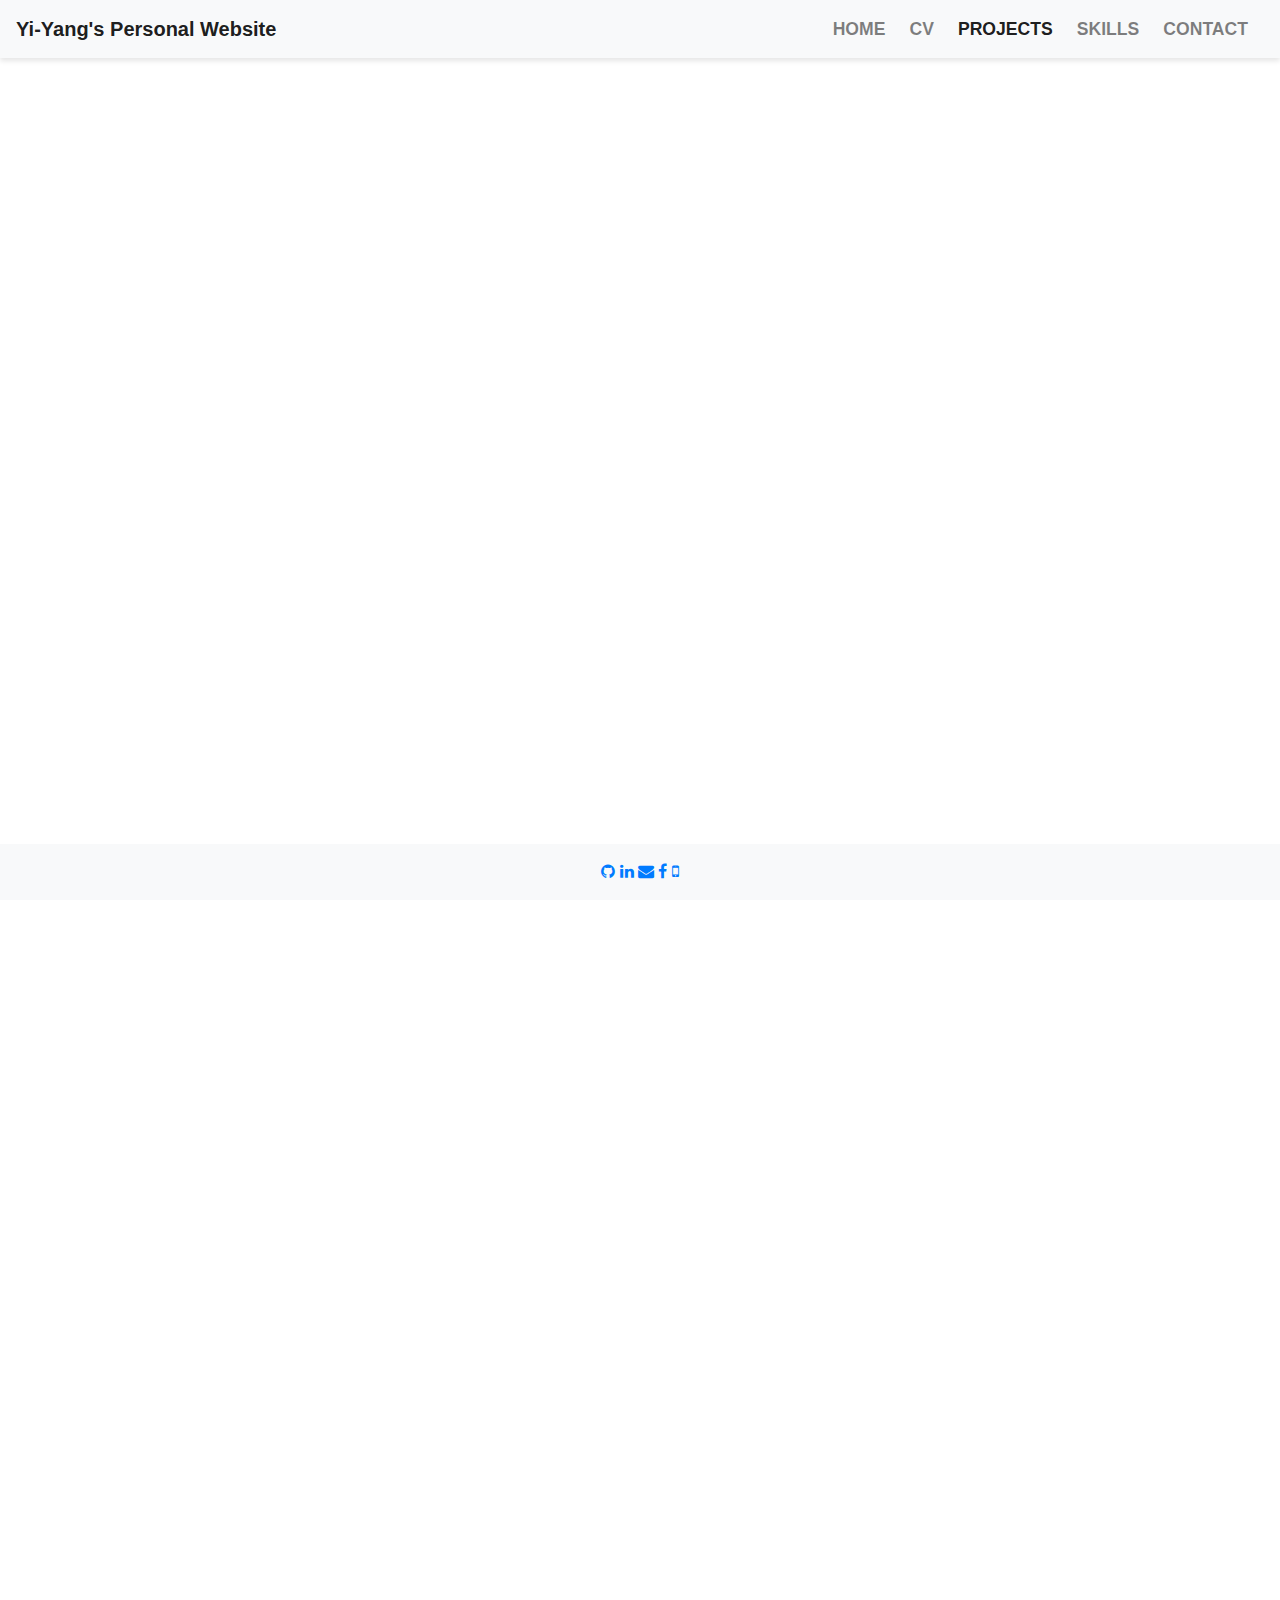
<file: Code/projects.html>
<!DOCTYPE html>
<html>

<head>
  <title>Yi-Yang's Website</title>
  <meta charset="UTF-8">
  <meta name="viewport" content="width=device-width, initial-scale=1.0">
  <link rel="stylesheet" href="styles.css">
  <link href="http://maxcdn.bootstrapcdn.com/font-awesome/4.1.0/css/font-awesome.min.css" rel="stylesheet">
  <script src="https://code.jquery.com/jquery-3.2.1.slim.min.js"
    integrity="sha384-KJ3o2DKtIkvYIK3UENzmM7KCkRr/rE9/Qpg6aAZGJwFDMVNA/GpGFF93hXpG5KkN"
    crossorigin="anonymous"></script>
  <script src="https://cdn.jsdelivr.net/npm/popper.js@1.12.9/dist/umd/popper.min.js"
    integrity="sha384-ApNbgh9B+Y1QKtv3Rn7W3mgPxhU9K/ScQsAP7hUibX39j7fakFPskvXusvfa0b4Q"
    crossorigin="anonymous"></script>
  <script src="https://cdn.jsdelivr.net/npm/bootstrap@4.0.0/dist/js/bootstrap.min.js"
    integrity="sha384-JZR6Spejh4U02d8jOt6vLEHfe/JQGiRRSQQxSfFWpi1MquVdAyjUar5+76PVCmYl"
    crossorigin="anonymous"></script>
  <!-- Bootstrap CSS -->
  <link rel="stylesheet" href="https://maxcdn.bootstrapcdn.com/bootstrap/4.0.0/css/bootstrap.min.css">
</head>

<body>
  <nav class="navbar navbar-expand-md navbar-light bg-light bounce">
    <a class="navbar-brand" href="index.html">Yi-Yang's Personal Website</a>
    <button class="navbar-toggler" type="button" data-toggle="collapse" data-target="#navbarNav"
      aria-controls="navbarNav" aria-expanded="false" aria-label="Toggle navigation">
      <span class="navbar-toggler-icon"></span>
    </button>
    <div class="collapse navbar-collapse" id="navbarNav">
      <ul class="navbar-nav ml-auto">
        <li class="nav-item">
          <a class="nav-link" href="index.html">Home</a>
        </li>
        <li class="nav-item">
          <a class="nav-link" href="cv.html">CV</a>
        </li>
        <li class="nav-item active">
          <a class="nav-link" href="projects.html">Projects</a>
        </li>
        <li class="nav-item">
          <a class="nav-link" href="skills.html">Skills</a>
        </li>
        <li class="nav-item">
          <a class="nav-link" href="contact.html">Contact</a>
        </li>
      </ul>
    </div>
  </nav>


  <div class="card-deck slide-in">
    <div class="col-lg-4 col-md-6 col-sm-12 mb-4">
      <div class="card">
        <div class="card-img-top video-container">
          <iframe src="https://www.youtube.com/embed/pOAI-BYW0SI" frameborder="0"
            allow="accelerometer; autoplay; encrypted-media; gyroscope; picture-in-picture" allowfullscreen></iframe>
        </div>
        <div class="card-body">
          <h5 class="card-title">FitnessTrack - Android Mobile App</h5>
          <p class="card-text">Health record-keeping Android application that allows users to record the food items they eat at each meal and assign a health rating to each one.</p>
          <p class="card-text">Record all of the nutritional information for our meals in one place, including the date and healthiness rating of each ingredient.</p>
          <p class="card-text">Help us manage our diet in conjunction with our personal workout routines.</p>
        </div>
      </div>
    </div>
    <div class="col-lg-4 col-md-6 col-sm-12 mb-4">
      <div class="card">
        <div class="card-img-top video-container">
          <iframe src="https://www.youtube.com/embed/lfRdoNt2Oog" frameborder="0"
            allow="accelerometer; autoplay; encrypted-media; gyroscope; picture-in-picture" allowfullscreen></iframe>
        </div>
        <div class="card-body">
          <h5 class="card-title">Social Media Video Downloader</h5>
          <p class="card-text">Web crawler is designed to download videos from video platforms such as YouTube, Instagram, and TikTok, based on given keywords and links.</p>
        </div>
      </div>
    </div>
    <div class="col-lg-4 col-md-6 col-sm-12 mb-4">
      <div class="card">
        <div class="card-img-top video-container">
          <iframe src="https://www.youtube.com/embed/SZ6gJJwQ9sw" frameborder="0"
            allow="accelerometer; autoplay; encrypted-media; gyroscope; picture-in-picture" allowfullscreen></iframe>
        </div>
        <div class="card-body">
          <h5 class="card-title">WiscShop - Virtual Assistant Agent in Dialogflow</h5>
          <p class="card-text">Built a conversational shopping assistant, serving as development of intents and entities of Dialogflow implementation.</p>
          <p class="card-text">Users can request navigation, purchasing by asking Assistant Agent.</p>
        </div>
      </div>
    </div>

    <div class="col-lg-4 col-md-6 col-sm-12 mb-4">
      <div class="card">
        <div class="card-img-top video-container">
          <iframe src="https://www.youtube.com/embed/l1LzQlchSTk" frameborder="0"
            allow="accelerometer; autoplay; encrypted-media; gyroscope; picture-in-picture" allowfullscreen></iframe>
        </div>
        <div class="card-body">
          <h5 class="card-title">Fitness Tracker - React Native Mobile App</h5>
          <p class="card-text">Designed a fitness tracking mobile app in react native, expo, and RESTful APIs, specifically, building essential screens for a fitness tracking application.</p>
          <p class="card-text">Users can store health information on server by mobile devices.</p>
        </div>
      </div>
    </div>


    <div class="col-lg-4 col-md-6 col-sm-12 mb-4">
      <div class="card">
        <div class="card-img-top image-container">
          <img src="./Images/react-UI.png" alt="alternate-text">

        </div>
        <div class="card-body">
          <h5 class="card-title">React User Interface - Course Guide System</h5>
          <p class="card-text">Built a online course selection ueser interface system and implemented completed course rating system.</p>
          <p class="card-text">Created Recommended courses to user based on like and dislike interests.</p>
        </div>
      </div>
    </div>
    <div class="col-lg-4 col-md-6 col-sm-12 mb-4">
      <div class="card">
        <div class="card-img-top image-container">
          <img src="./Images/badger-shop-UI.png" alt="alternate-text">

        </div>
        <div class="card-body">
          <h5 class="card-title">User Interface - Badger Shop</h5>
          <p class="card-text">Built a E-commerce with design thinking to practice visual design methods to improve upon front-end.</p>
        </div>
      </div>
    </div>
    <div class="col-lg-4 col-md-6 col-sm-12 mb-4">
      <div class="card">
        <div class="card-img-top image-container">
          <img src="./Images/town.png" alt="alternate-text">

        </div>
        <div class="card-body">
          <h5 class="card-title">3D Graphics Town & Helicopters</h5>
          <p class="card-text">Graphic design in THREE.js for creating 3D object animations and applying Bezier curve to track motions.</p>
        </div>
      </div>
    </div>
    <div class="col-lg-4 col-md-6 col-sm-12 mb-4">
      <div class="card">
        <div class="card-img-top video-container">
          <iframe src="https://www.youtube.com/embed/j-sS0GdESgI" frameborder="0"
            allow="accelerometer; autoplay; encrypted-media; gyroscope; picture-in-picture" allowfullscreen></iframe>
        </div>
        <div class="card-body">
          <h5 class="card-title">Wardrobe</h5>
          <p class="card-text">A web application helps user deciding wearing outfits by uploading physical clothing pictures into virtual wardrobe.</p>
        </div>
      </div>
    </div>
    <div class="col-lg-4 col-md-6 col-sm-12 mb-4">
      <div class="card">
        <div class="card-img-top video-container">
          <iframe src="https://www.youtube.com/embed/ELissurlKzw?start=151" frameborder="0"
            allow="accelerometer; autoplay; encrypted-media; gyroscope; picture-in-picture" allowfullscreen></iframe>
        </div>
        <div class="card-body">
          <h5 class="card-title">Meal Plan Analysis</h5>
          <p class="card-text">A meal database system with Graphics user interface that users can build their analyzed food list and output their plan.</p>
        </div>
      </div>
    </div>

    <div class="col-lg-4 col-md-6 col-sm-12 mb-4">
      <div class="card">
        <div class="card-img-top image-container">
          <img src="./Images/buffer.png" alt="alternate-text">

        </div>
        <div class="card-body">
          <h5 class="card-title">Buffer Manager - B+ Tree Index Manager C++</h5>
          <p class="card-text">Built a structure on top of the pages that get from the I/O Layer to the nodes of the B+ tree.</p>
          <p class="card-text">Utilized indices stored in its data in a file on disk, creating a disk image of the index file.</p>
        </div>
      </div>
    </div>

  </div>

</body>

<footer class="mt-5 p-3 fixed-bottom text-center bg-light">
  <div>
    <a href="https://github.com/yiyanglin0102"><i class="fa fa-github"></i></a>
    <a href="https://www.linkedin.com/in/yiyang-lin/"><i class="fa fa-linkedin"></i></a>
    <a href="mailto:yiyanglin0102@gmail.com"><i class="fa fa-envelope"></i></a>
    <a href="https://www.facebook.com/yiyanglin0102/"><i class="fa fa-facebook"></i></a>
    <a href="tel:2063552065"><i class="fa fa-mobile-phone"></i></a>
  </div>
</footer>

</html>
</file>
<file: styles.css>
.navbar-toggler-icon-sm {
  font-size: 80%;
}

@media (max-width: 768px) {
  .col-3.container-md {
    display: none;
  }
  .col-9 {
    margin: 0 auto;
    float: none;
  }
}


/* Navbar styles */
.navbar {
  background-color: #fff;
  padding: 10px 16px;
  box-shadow: 0px 3px 5px rgba(0, 0, 0, 0.1);
}

.navbar-brand {
  font-size: 1.5rem;
  font-weight: bold;
}

.nav-link {
  font-size: 1.1rem;
  font-weight: bold;
  text-transform: uppercase;
  padding: 0.5rem 1rem;
  margin-right: 0.5rem;
  color: #000;
}

.nav-link:hover {
  color: #007bff;
}

.active .nav-link {
  color: #007bff;
}

/* Body styles */
.container {
  max-width: 960px;
  margin: 0 auto;
  padding: 0 15px;
}

.mt-5 {
  margin-top: 3rem !important;
}

.rounded-circle {
  border-radius: 10%;
  width: 100%;
  height: auto;
}

.btn-muted {
  color: #000;
  border-color: #000;
}

.btn-muted:hover {
  color: #fff;
  background-color: #000;
  border-color: #000;
}

#intro {
  font-size: 0.8rem;
}

/* Button styles */
.btn {
  font-size: 1.1rem;
  font-weight: bold;
  text-transform: uppercase;
  border-radius: 20px;
  padding: 0.5rem 1.5rem;
  margin-top: 1rem;
}

.btn-primary {
  background-color: #007bff;
  border-color: #007bff;
}

.btn-primary:hover {
  background-color: #0069d9;
  border-color: #0062cc;
}

/* Card styles */
.card {
  box-shadow: 0px 3px 5px rgba(0, 0, 0, 0.1);
}

.card-img-top {
  height: 300px;
}

.card-title {
  font-size: 1.5rem;
  font-weight: bold;
}

.card-text {
  font-size: 1.1rem;
}

#contact {
  padding: 50px 0;
  background-color: #f8f9fa;
}

#contact h2 {
  margin-bottom: 30px;
  font-size: 36px;
  font-weight: 700;
  text-align: center;
}

#contact-form form {
  max-width: 600px;
  margin: 0 auto;
}

#contact-form input[type="email"],
#contact-form textarea {
  width: 100%;
  padding: 15px;
  border: 2px solid #ced4da;
  border-radius: 4px;
  margin-bottom: 20px;
  font-size: 16px;
}

#contact-form input[type="email"]:focus,
#contact-form textarea:focus {
  border-color: #007bff;
  outline: none;
}

#contact-form textarea {
  height: 150px;
}

#contact-form button[type="submit"] {
  background-color: #007bff;
  color: #fff;
  padding: 15px 30px;
  border: none;
  border-radius: 4px;
  font-size: 18px;
  font-weight: 700;
  cursor: pointer;
}

#contact-form button[type="submit"]:hover {
  background-color: #0062cc;
}

.fade-in {
  opacity: 0;
  animation-name: fadeIn;
  animation-duration: 1s;
  animation-fill-mode: forwards;
}

@keyframes fadeIn {
  from {
    opacity: 0;
  }

  to {
    opacity: 1;
  }
}

.slide-in {
  transform: translateX(-100%);
  animation-name: slideIn;
  animation-duration: 1s;
  animation-fill-mode: forwards;
}

@keyframes slideIn {
  from {
    transform: translateX(-100%);
  }

  to {
    transform: translateX(0%);
  }
}

.spin {
  animation-name: spin;
  animation-duration: 1s;
  animation-timing-function: linear;
}

@keyframes spin {
  from {
    transform: rotate(45deg);
  }

  to {
    transform: rotate(360deg);
  }
}

.bounce {
  animation: bounce 1s;
}

@keyframes bounce {

  0%,
  20%,
  50%,
  80%,
  100% {
    transform: translateY(0);
  }

  40% {
    transform: translateY(-30px);
  }

  60% {
    transform: translateY(-15px);
  }
}

.pulse {
  animation: pulse 1s;
}

@keyframes pulse {
  0% {
    transform: scale(1);
  }

  50% {
    transform: scale(1.1);
  }

  100% {
    transform: scale(1);
  }
}

.skill-bars {
  list-style: none;
  margin: 6rem 0 3rem;
}

.skill-bars li {
  height: .6rem;
  background: #313131;
  width: 100%;
  margin-bottom: 6rem;
  padding: 0;
  position: relative;
}

.skill-bars li strong {
  position: absolute;
  left: 0;
  top: -3rem;
  font-family: "poppins-bold", sans-serif;
  color: #a1a1a1;
  text-transform: uppercase;
  letter-spacing: .2rem;
  font-size: 1.5rem;
  line-height: 2.4rem;
}

.skill-bars li .progress {
  background: #a1a1a1;
  position: relative;
  height: 100%;
}

.skill-bars li .progress span {
  position: absolute;
  right: 0;
  top: -3.6rem;
  display: block;
  font-family: "poppins-regular", sans-serif;
  color: white;
  font-size: 1.1rem;
  line-height: 1;
  background: #313131;
  padding: .6rem .6rem;
  border-radius: 3px;
}

.skill-bars li .progress span::after {
  position: absolute;
  left: 50%;
  bottom: -5px;
  margin-left: -5px;
  border-right: 5px solid transparent;
  border-left: 5px solid transparent;
  border-top: 5px solid #313131;
  content: "";
}

.skill-bars li .percent5 {
  width: 5%;
}

.skill-bars li .percent10 {
  width: 10%;
}

.skill-bars li .percent15 {
  width: 15%;
}

.skill-bars li .percent20 {
  width: 20%;
}

.skill-bars li .percent25 {
  width: 25%;
}

.skill-bars li .percent30 {
  width: 30%;
}

.skill-bars li .percent35 {
  width: 35%;
}

.skill-bars li .percent40 {
  width: 40%;
}

.skill-bars li .percent45 {
  width: 45%;
}

.skill-bars li .percent50 {
  width: 50%;
}

.skill-bars li .percent55 {
  width: 55%;
}

.skill-bars li .percent60 {
  width: 60%;
}

.skill-bars li .percent65 {
  width: 65%;
}

.skill-bars li .percent70 {
  width: 70%;
}

.skill-bars li .percent75 {
  width: 75%;
}

.skill-bars li .percent80 {
  width: 80%;
}

.skill-bars li .percent85 {
  width: 85%;
}

.skill-bars li .percent90 {
  width: 90%;
}

.skill-bars li .percent95 {
  width: 95%;
}

.skill-bars li .percent100 {
  width: 100%;
}

.skill-bars li .progress span {
  position: absolute;
  right: 0;
  top: -3.6rem;
  display: block;
  font-family: "poppins-regular", sans-serif;
  color: white;
  font-size: 1.1rem;
  line-height: 1;
  background: #313131;
  padding: 0.6rem 0.6rem;
  border-radius: 3px;
}

.video-container {
  position: relative;
  padding-bottom: 56.25%;
  height: 0;
  overflow: hidden;
}

.video-container iframe {
  position: absolute;
  top: 0;
  left: 0;
  width: 100%;
  height: 100%;
}

.image-container {
  position: relative;
  padding-bottom: 56.25%;
  height: 0;
  overflow: hidden;
}

.image-container img {
  position: absolute;
  top: 0;
  left: 0;
  width: 100%;
  height: 100%;
  object-fit: cover; /* optional, for responsive image scaling */
}
#skills li {
  display: inline-block;
  margin: 7px;
  padding: 5px 10px;
  color: #374054;
  background: #e4e4ea;
  list-style: none;
  cursor: default;
  font-size: 1.2em
}

.heading:after {
  position: absolute;
  content: '';
  top: 100%;
  height: 1px;
  width: 50px;
  left: 0;
  right: 0;
  margin: 0 auto;
  background: #3498db
}
</file>
<file: Code/styles.css>
.navbar-toggler-icon-sm {
  font-size: 80%;
}

@media (max-width: 768px) {
  .col-3.container-md {
    display: none;
  }
  .col-9 {
    margin: 0 auto;
    float: none;
  }
}


/* Navbar styles */
.navbar {
  background-color: #fff;
  padding: 10px 16px;
  box-shadow: 0px 3px 5px rgba(0, 0, 0, 0.1);
}

.navbar-brand {
  font-size: 1.5rem;
  font-weight: bold;
}

.nav-link {
  font-size: 1.1rem;
  font-weight: bold;
  text-transform: uppercase;
  padding: 0.5rem 1rem;
  margin-right: 0.5rem;
  color: #000;
}

.nav-link:hover {
  color: #007bff;
}

.active .nav-link {
  color: #007bff;
}

/* Body styles */
.container {
  max-width: 960px;
  margin: 0 auto;
  padding: 0 15px;
}

.mt-5 {
  margin-top: 3rem !important;
}

.rounded-circle {
  border-radius: 10%;
  width: 100%;
  height: auto;
}

.btn-muted {
  color: #000;
  border-color: #000;
}

.btn-muted:hover {
  color: #fff;
  background-color: #000;
  border-color: #000;
}

#intro {
  font-size: 0.8rem;
}

/* Button styles */
.btn {
  font-size: 1.1rem;
  font-weight: bold;
  text-transform: uppercase;
  border-radius: 20px;
  padding: 0.5rem 1.5rem;
  margin-top: 1rem;
}

.btn-primary {
  background-color: #007bff;
  border-color: #007bff;
}

.btn-primary:hover {
  background-color: #0069d9;
  border-color: #0062cc;
}

/* Card styles */
.card {
  box-shadow: 0px 3px 5px rgba(0, 0, 0, 0.1);
}

.card-img-top {
  height: 300px;
}

.card-title {
  font-size: 1.5rem;
  font-weight: bold;
}

.card-text {
  font-size: 1.1rem;
}

#contact {
  padding: 50px 0;
  background-color: #f8f9fa;
}

#contact h2 {
  margin-bottom: 30px;
  font-size: 36px;
  font-weight: 700;
  text-align: center;
}

#contact-form form {
  max-width: 600px;
  margin: 0 auto;
}

#contact-form input[type="email"],
#contact-form textarea {
  width: 100%;
  padding: 15px;
  border: 2px solid #ced4da;
  border-radius: 4px;
  margin-bottom: 20px;
  font-size: 16px;
}

#contact-form input[type="email"]:focus,
#contact-form textarea:focus {
  border-color: #007bff;
  outline: none;
}

#contact-form textarea {
  height: 150px;
}

#contact-form button[type="submit"] {
  background-color: #007bff;
  color: #fff;
  padding: 15px 30px;
  border: none;
  border-radius: 4px;
  font-size: 18px;
  font-weight: 700;
  cursor: pointer;
}

#contact-form button[type="submit"]:hover {
  background-color: #0062cc;
}

.fade-in {
  opacity: 0;
  animation-name: fadeIn;
  animation-duration: 1s;
  animation-fill-mode: forwards;
}

@keyframes fadeIn {
  from {
    opacity: 0;
  }

  to {
    opacity: 1;
  }
}

.slide-in {
  transform: translateX(-100%);
  animation-name: slideIn;
  animation-duration: 1s;
  animation-fill-mode: forwards;
}

@keyframes slideIn {
  from {
    transform: translateX(-100%);
  }

  to {
    transform: translateX(0%);
  }
}

.spin {
  animation-name: spin;
  animation-duration: 1s;
  animation-timing-function: linear;
}

@keyframes spin {
  from {
    transform: rotate(45deg);
  }

  to {
    transform: rotate(360deg);
  }
}

.bounce {
  animation: bounce 1s;
}

@keyframes bounce {

  0%,
  20%,
  50%,
  80%,
  100% {
    transform: translateY(0);
  }

  40% {
    transform: translateY(-30px);
  }

  60% {
    transform: translateY(-15px);
  }
}

.pulse {
  animation: pulse 1s;
}

@keyframes pulse {
  0% {
    transform: scale(1);
  }

  50% {
    transform: scale(1.1);
  }

  100% {
    transform: scale(1);
  }
}

.skill-bars {
  list-style: none;
  margin: 6rem 0 3rem;
}

.skill-bars li {
  height: .6rem;
  background: #313131;
  width: 100%;
  margin-bottom: 6rem;
  padding: 0;
  position: relative;
}

.skill-bars li strong {
  position: absolute;
  left: 0;
  top: -3rem;
  font-family: "poppins-bold", sans-serif;
  color: #a1a1a1;
  text-transform: uppercase;
  letter-spacing: .2rem;
  font-size: 1.5rem;
  line-height: 2.4rem;
}

.skill-bars li .progress {
  background: #a1a1a1;
  position: relative;
  height: 100%;
}

.skill-bars li .progress span {
  position: absolute;
  right: 0;
  top: -3.6rem;
  display: block;
  font-family: "poppins-regular", sans-serif;
  color: white;
  font-size: 1.1rem;
  line-height: 1;
  background: #313131;
  padding: .6rem .6rem;
  border-radius: 3px;
}

.skill-bars li .progress span::after {
  position: absolute;
  left: 50%;
  bottom: -5px;
  margin-left: -5px;
  border-right: 5px solid transparent;
  border-left: 5px solid transparent;
  border-top: 5px solid #313131;
  content: "";
}

.skill-bars li .percent5 {
  width: 5%;
}

.skill-bars li .percent10 {
  width: 10%;
}

.skill-bars li .percent15 {
  width: 15%;
}

.skill-bars li .percent20 {
  width: 20%;
}

.skill-bars li .percent25 {
  width: 25%;
}

.skill-bars li .percent30 {
  width: 30%;
}

.skill-bars li .percent35 {
  width: 35%;
}

.skill-bars li .percent40 {
  width: 40%;
}

.skill-bars li .percent45 {
  width: 45%;
}

.skill-bars li .percent50 {
  width: 50%;
}

.skill-bars li .percent55 {
  width: 55%;
}

.skill-bars li .percent60 {
  width: 60%;
}

.skill-bars li .percent65 {
  width: 65%;
}

.skill-bars li .percent70 {
  width: 70%;
}

.skill-bars li .percent75 {
  width: 75%;
}

.skill-bars li .percent80 {
  width: 80%;
}

.skill-bars li .percent85 {
  width: 85%;
}

.skill-bars li .percent90 {
  width: 90%;
}

.skill-bars li .percent95 {
  width: 95%;
}

.skill-bars li .percent100 {
  width: 100%;
}

.skill-bars li .progress span {
  position: absolute;
  right: 0;
  top: -3.6rem;
  display: block;
  font-family: "poppins-regular", sans-serif;
  color: white;
  font-size: 1.1rem;
  line-height: 1;
  background: #313131;
  padding: 0.6rem 0.6rem;
  border-radius: 3px;
}

.video-container {
  position: relative;
  padding-bottom: 56.25%;
  height: 0;
  overflow: hidden;
}

.video-container iframe {
  position: absolute;
  top: 0;
  left: 0;
  width: 100%;
  height: 100%;
}

.image-container {
  position: relative;
  padding-bottom: 56.25%;
  height: 0;
  overflow: hidden;
}

.image-container img {
  position: absolute;
  top: 0;
  left: 0;
  width: 100%;
  height: 100%;
  object-fit: cover; /* optional, for responsive image scaling */
}
#skills li {
  display: inline-block;
  margin: 7px;
  padding: 5px 10px;
  color: #374054;
  background: #e4e4ea;
  list-style: none;
  cursor: default;
  font-size: 1.2em
}

.heading:after {
  position: absolute;
  content: '';
  top: 100%;
  height: 1px;
  width: 50px;
  left: 0;
  right: 0;
  margin: 0 auto;
  background: #3498db
}
</file>
